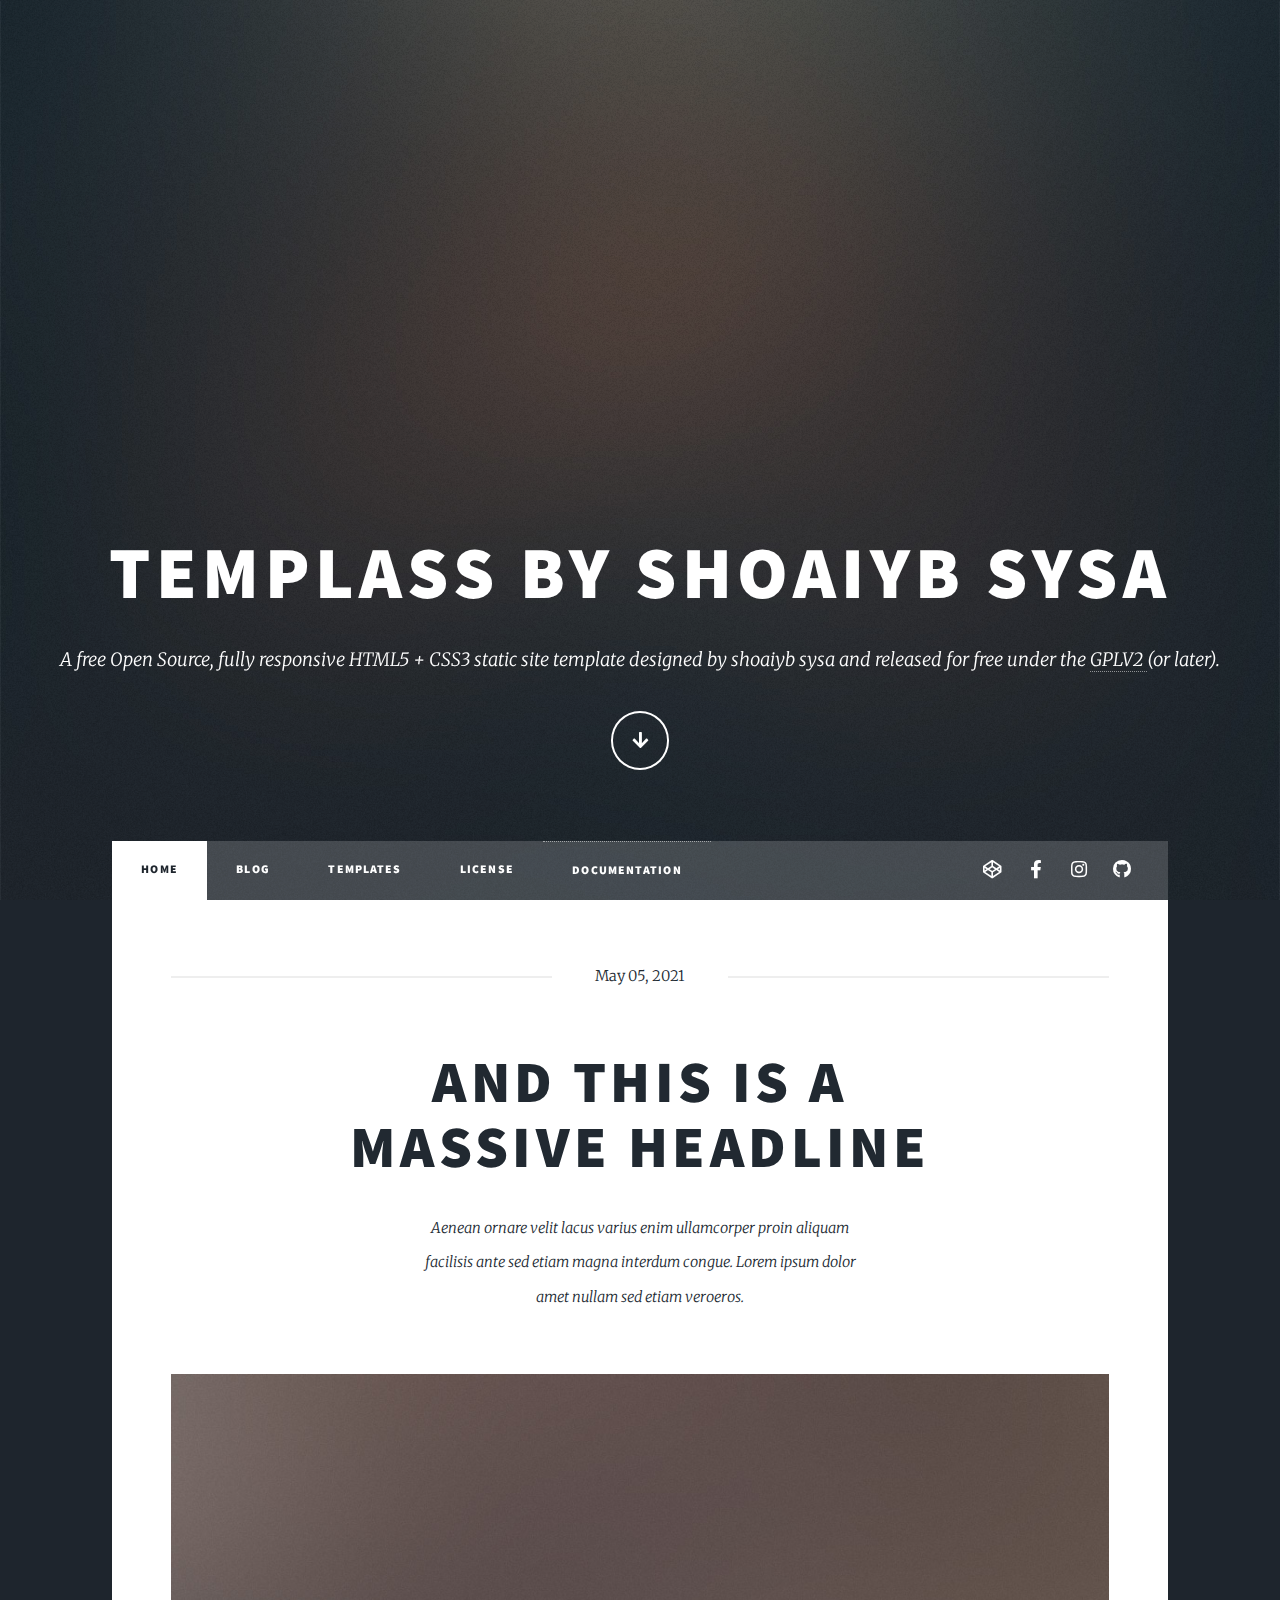
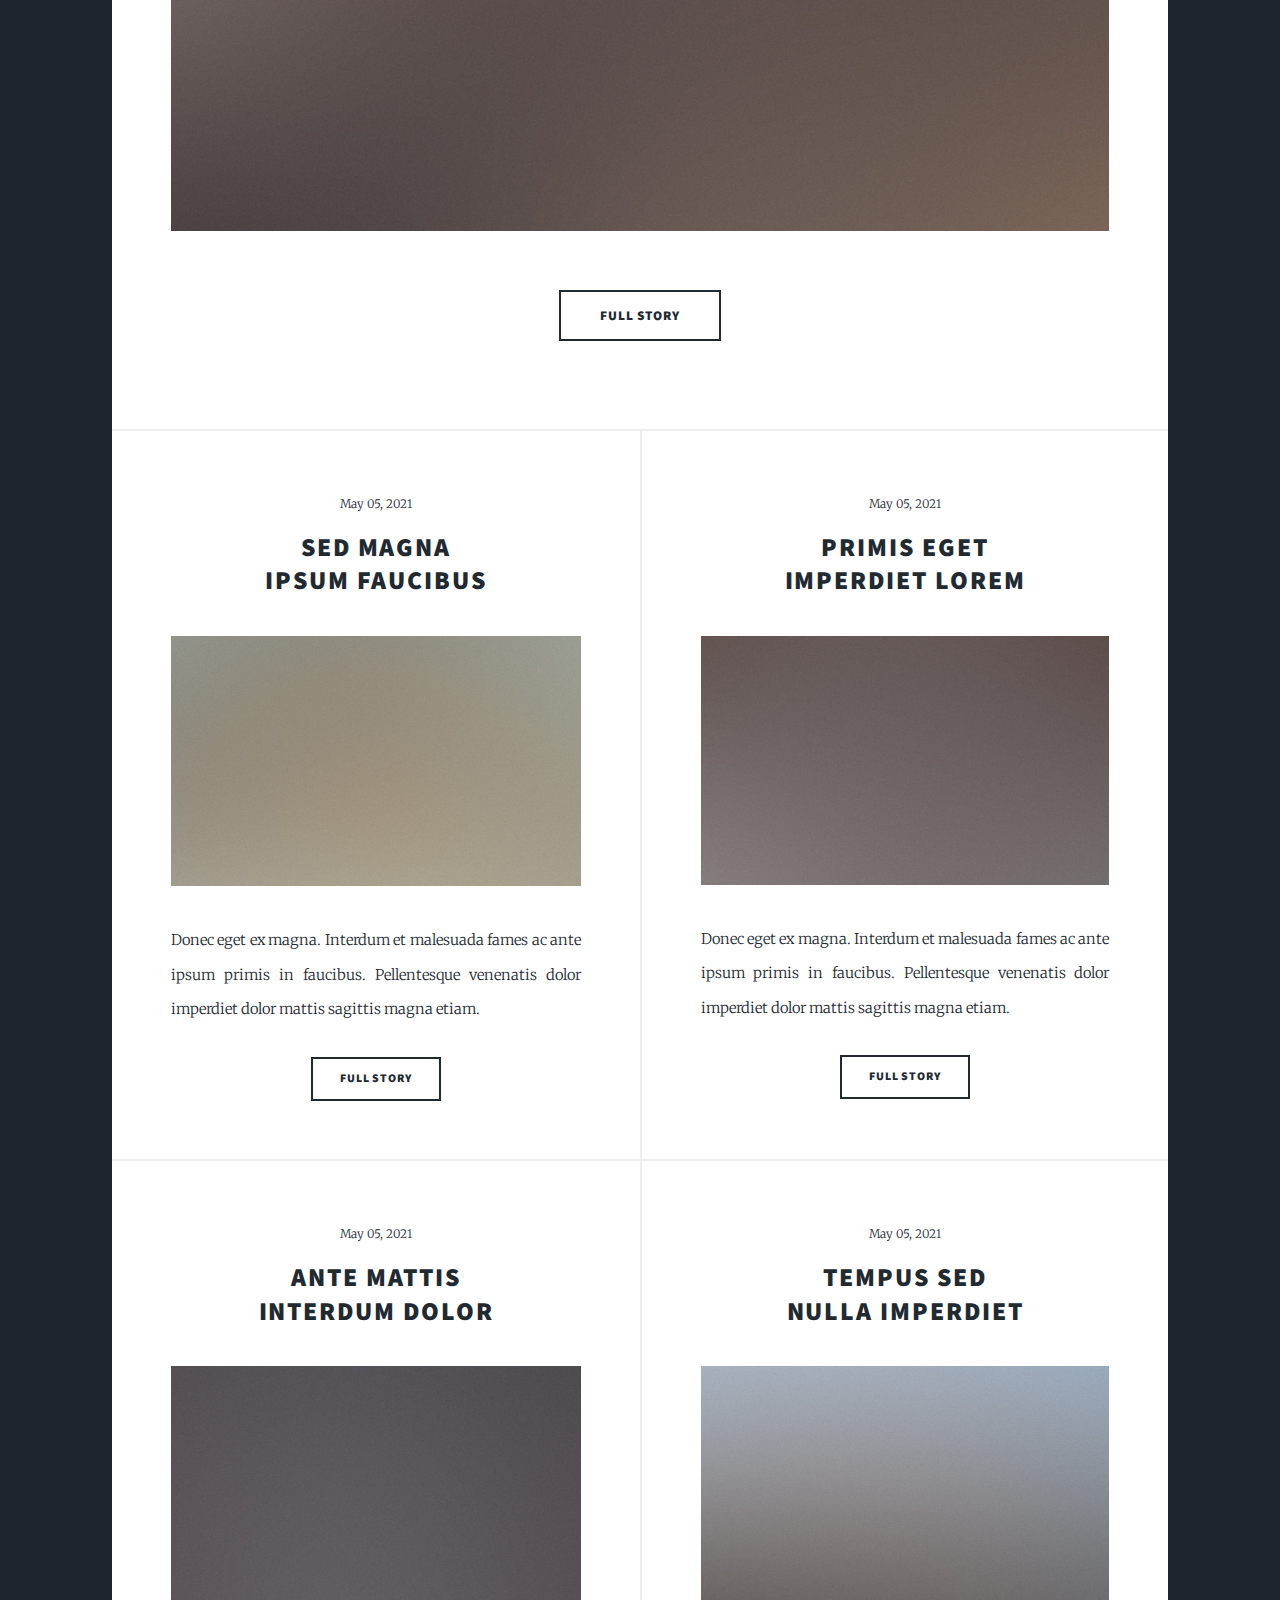
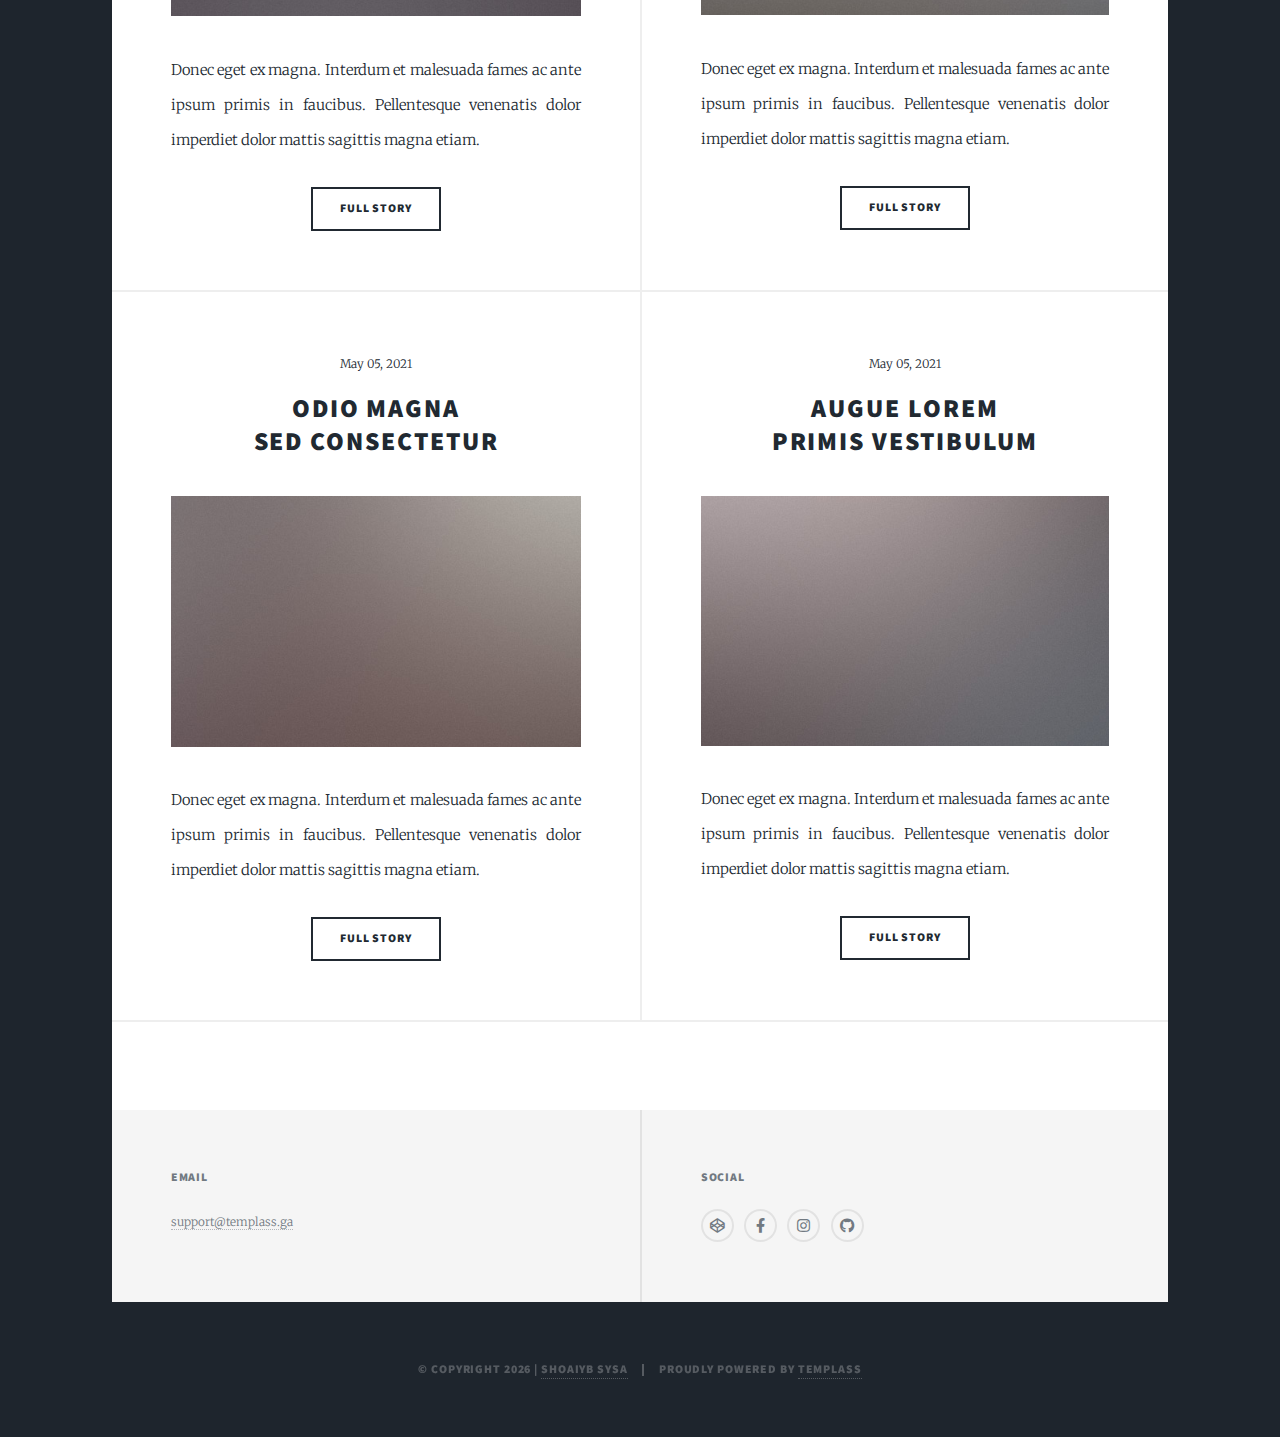
<file: index.html>
<!DOCTYPE HTML>
<html lang="en">
	<head>
		<title>Templass | shoaiyb sysa</title>
		<meta charset="utf-8" />
		<meta name="viewport" content="width=device-width, initial-scale=1.0" />
		<meta name="title" content="Templass | shoaiyb sysa">
		<meta name="description" content="A free Open Source, fully responsive HTML5 + CSS3 static site template designed by shoaiyb sysa and released for free under the GPLV2 (or later).">
                <meta name="author" content="shoaiyb sysa">
		<meta property="og:type" content="website">
                <meta property="og:url" content="https://templass.ga/">
                <meta property="og:title" content="Templass | shoaiyb sysa">
                <meta property="og:description" content="A free Open Source, fully responsive HTML5 + CSS3 static site template designed by shoaiyb sysa and released for free under the GPLV2 (or later).">
                <meta property="og:image" content="https://templass.ga/images/meta.jpg">
		<meta property="twitter:card" content="summary_large_image">
                <meta property="twitter:url" content="https://templass.ga/">
                <meta property="twitter:title" content="Templass | shoaiyb sysa">
                <meta property="twitter:description" content="A free Open Source, fully responsive HTML5 + CSS3 static site template designed by shoaiyb sysa and released for free under the GPLV2 (or later).">
                <meta property="twitter:image" content="https://templass.ga/images/meta.jpg">
                <link rel="shortcut icon" href="favicon.ico">
		<link rel="apple-touch-icon" sizes="180x180" href="/apple-touch-icon.png">
                <link rel="icon" type="image/png" sizes="32x32" href="/favicon-32x32.png">
                <link rel="icon" type="image/png" sizes="16x16" href="/favicon-16x16.png">
                <link rel="manifest" href="/site.webmanifest">
		<include expiration='7d' path='*.css'/> 
                <include expiration='7d' path='*.js'/> 
                <include expiration='7d' path='*.gif'/>
                <include expiration='7d' path='*.jpeg'/>
                <include expiration='7d' path='*.jpg'/>
                <include expiration='7d' path='*.png'/>
		<link rel="stylesheet" href="assets/css/main.css" />
		<noscript><link rel="stylesheet" href="assets/css/noscript.css" /></noscript>
		<script type="application/ld+json">
    {
      "@context": "https://schema.org",
      "@type": "WebSite",
      "url": "https://templass.ga/",
      "potentialAction": {
        "@type": "SearchAction",
        "target": "https://templass.ga/search?q={search_term_string}",
        "query-input": "required name=search_term_string"
      }
    }
    </script>
		
	</head>
	<body class="is-preload">

		<!-- Wrapper -->
			<div id="wrapper" class="fade-in">

				<!-- Intro -->
					<div id="intro">
						<h1>Templass by shoaiyb sysa
						</h1>
						<p>A free Open Source, fully responsive HTML5 + CSS3 static site template designed by shoaiyb sysa and released for free under the <a href="https://templass.ga/license">GPLV2 </a>(or later).</p>
						<ul class="actions">
							<li><a href="#header" class="button icon solid solo fa-arrow-down scrolly">Continue</a></li>
						</ul>
					</div>

				<!-- Header -->
					<header id="header">
						<a href="/" class="logo">Templass</a>
					</header>

				<!-- Nav -->
					<nav id="nav">
						<ul class="links">
							<li class="active"><a href="/">Home</a></li>
							<li><a href="blog">Blog</a></li>
							<li><a href="#header">Templates</a></li>
							<li><a href="license">License</li>
							<li><a href="docs">Documentation</a></li>
						</ul>
						<ul class="icons">
							<li><a href="https://codepen.io/shoaiyb" class="icon brands fa-codepen"><span class="label">Codepen</span></a></li>
							<li><a href="https://www.facebook.com/realshoaiyb" class="icon brands fa-facebook-f"><span class="label">Facebook</span></a></li>
							<li><a href="https://instagram.com/sysa_shoaiyb" class="icon brands fa-instagram"><span class="label">Instagram</span></a></li>
							<li><a href="https://github.com/shoaiyb" class="icon brands fa-github"><span class="label">GitHub</span></a></li>
						</ul>
					</nav>

				<!-- Main -->
					<div id="main">

						<!-- Featured Post -->
							<article class="post featured">
								<header class="major">
									<span class="date">May 05, 2021</span>
									<h2><a href="#">And this is a<br />
									massive headline</a></h2>
									<p>Aenean ornare velit lacus varius enim ullamcorper proin aliquam<br />
									facilisis ante sed etiam magna interdum congue. Lorem ipsum dolor<br />
									amet nullam sed etiam veroeros.</p>
								</header>
								<a href="#" class="image main"><img src="images/pic01.jpg" alt="post1" /></a>
								<ul class="actions special">
									<li><a href="#" class="button large">Full Story</a></li>
								</ul>
							</article>

						<!-- Posts -->
							<section class="posts">
								<article>
									<header>
										<span class="date">May 05, 2021</span>
										<h2><a href="#">Sed magna<br />
										ipsum faucibus</a></h2>
									</header>
									<a href="#" class="image fit"><img src="images/pic02.jpg" alt="post2" /></a>
									<p>Donec eget ex magna. Interdum et malesuada fames ac ante ipsum primis in faucibus. Pellentesque venenatis dolor imperdiet dolor mattis sagittis magna etiam.</p>
									<ul class="actions special">
										<li><a href="#" class="button">Full Story</a></li>
									</ul>
								</article>
								<article>
									<header>
										<span class="date">May 05, 2021</span>
										<h2><a href="#">Primis eget<br />
										imperdiet lorem</a></h2>
									</header>
									<a href="#" class="image fit"><img src="images/pic03.jpg" alt="post3" /></a>
									<p>Donec eget ex magna. Interdum et malesuada fames ac ante ipsum primis in faucibus. Pellentesque venenatis dolor imperdiet dolor mattis sagittis magna etiam.</p>
									<ul class="actions special">
										<li><a href="#" class="button">Full Story</a></li>
									</ul>
								</article>
								<article>
									<header>
										<span class="date">May 05, 2021</span>
										<h2><a href="#">Ante mattis<br />
										interdum dolor</a></h2>
									</header>
									<a href="#" class="image fit"><img src="images/pic04.jpg" alt="post4" /></a>
									<p>Donec eget ex magna. Interdum et malesuada fames ac ante ipsum primis in faucibus. Pellentesque venenatis dolor imperdiet dolor mattis sagittis magna etiam.</p>
									<ul class="actions special">
										<li><a href="#" class="button">Full Story</a></li>
									</ul>
								</article>
								<article>
									<header>
										<span class="date">May 05, 2021</span>
										<h2><a href="#">Tempus sed<br />
										nulla imperdiet</a></h2>
									</header>
									<a href="#" class="image fit"><img src="images/pic05.jpg" alt="post5" /></a>
									<p>Donec eget ex magna. Interdum et malesuada fames ac ante ipsum primis in faucibus. Pellentesque venenatis dolor imperdiet dolor mattis sagittis magna etiam.</p>
									<ul class="actions special">
										<li><a href="#" class="button">Full Story</a></li>
									</ul>
								</article>
								<article>
									<header>
										<span class="date">May 05, 2021</span>
										<h2><a href="#">Odio magna<br />
										sed consectetur</a></h2>
									</header>
									<a href="#" class="image fit"><img src="images/pic06.jpg" alt="post6" /></a>
									<p>Donec eget ex magna. Interdum et malesuada fames ac ante ipsum primis in faucibus. Pellentesque venenatis dolor imperdiet dolor mattis sagittis magna etiam.</p>
									<ul class="actions special">
										<li><a href="#" class="button">Full Story</a></li>
									</ul>
								</article>
								<article>
									<header>
										<span class="date">May 05, 2021</span>
										<h2><a href="#">Augue lorem<br />
										primis vestibulum</a></h2>
									</header>
									<a href="#" class="image fit"><img src="images/pic07.jpg" alt="post7" /></a>
									<p>Donec eget ex magna. Interdum et malesuada fames ac ante ipsum primis in faucibus. Pellentesque venenatis dolor imperdiet dolor mattis sagittis magna etiam.</p>
									<ul class="actions special">
										<li><a href="#" class="button">Full Story</a></li>
									</ul>
								</article>
							</section>

						<!-- Footer -->
							<footer>
								<!-- div class="pagination">
									<a href="#" class="previous">Prev</a>
									<a href="#" class="page active">1</a>
									<a href="#" class="page">2</a>
									<a href="#" class="page">3</a>
									<span class="extra">&hellip;</span>
									<a href="#" class="page">8</a>
									<a href="#" class="page">9</a>
									<a href="#" class="page">10</a>
									<a href="#" class="next">Next</a>
								</div -->
							</footer>

					</div>

				<!-- Footer -->
					<footer id="footer">
						<!-- <section>
							<form method="post" action="#">
								<div class="fields">
									<div class="field">
										<label for="name">Name</label>
										<input type="text" name="name" id="name" />
									</div>
									<div class="field">
										<label for="email">Email</label>
										<input type="text" name="email" id="email" />
									</div>
									<div class="field">
										<label for="message">Message</label>
										<textarea name="message" id="message" rows="3"></textarea>
									</div>
								</div>
								<ul class="actions">
									<li><input type="submit" value="Send Message" /></li>
								</ul>
							</form>
						</section> -->
						<!-- <section class="split contact">
							<section class="alt">
								<h3>Address</h3>
								<p>1234 Somewhere Road #87257<br />
								Nashville, TN 00000-0000</p>
							</section>
							<section>
								<h3>Phone</h3>
								<p><a href="#">(000) 000-0000</a></p>
							</section -->
							<section>
								<h3>Email</h3>
								<p><a href="mailto:support@templass.ga">support@templass.ga</a></p>
							</section>
							<section>
								<h3>Social</h3>
								<ul class="icons alt">
									<li><a href="https://codepen.io/shoaiyb" class="icon brands alt fa-codepen"><span class="label">Codepen</span></a></li>
									<li><a href="https://www.facebook.com/realshoaiyb" class="icon brands alt fa-facebook-f"><span class="label">Facebook</span></a></li>
									<li><a href="https://instagram.com/sysa_shoaiyb" class="icon brands alt fa-instagram"><span class="label">Instagram</span></a></li>
									<li><a href="https://github.com/shoaiyb" class="icon brands alt fa-github"><span class="label">GitHub</span></a></li>
								</ul>
							</section>
						<!-- /section> -->
					</footer>

				<!-- Copyright -->
					<div id="copyright">
						<ul><li>&copy; copyright <script>document.write(new Date().getFullYear())</script> | <a href="/">shoaiyb sysa</a></li><li>Proudly Powered by <a href="https://templass.ga/">Templass</a></li></ul>
					</div>

			</div>
		<!-- Back to Top and Overlay -->
		

		<!-- Scripts -->
			<script src="assets/js/jquery.min.js"></script>
			<script src="assets/js/jquery.scrollex.min.js"></script>
			<script src="assets/js/jquery.scrolly.min.js"></script>
			<script src="assets/js/browser.min.js"></script>
			<script src="assets/js/breakpoints.min.js"></script>
			<script src="assets/js/util.js"></script>
			<script src="assets/js/main.js"></script>
		<script src="assets/js/rssredirect.js"></script>	
	</body>
</html>
</file>
<file: assets/css/main.css>
@import url(fontawesome-all.min.css);
@import url("https://fonts.googleapis.com/css?family=Merriweather:300,700,300italic,700italic|Source+Sans+Pro:900");

/*
	Massively by HTML5 UP
	html5up.net | @ajlkn
	Free for personal and commercial use under the CCA 3.0 license (html5up.net/license)
*/

html, body, div, span, applet, object,
iframe, h1, h2, h3, h4, h5, h6, p, blockquote,
pre, a, abbr, acronym, address, big, cite,
code, del, dfn, em, img, ins, kbd, q, s, samp,
small, strike, strong, sub, sup, tt, var, b,
u, i, center, dl, dt, dd, ol, ul, li, fieldset,
form, label, legend, table, caption, tbody,
tfoot, thead, tr, th, td, article, aside,
canvas, details, embed, figure, figcaption,
footer, header, hgroup, menu, nav, output, ruby,
section, summary, time, mark, audio, video {
	margin: 0;
	padding: 0;
	border: 0;
	font-size: 100%;
	font: inherit;
	vertical-align: baseline;}

article, aside, details, figcaption, figure,
footer, header, hgroup, menu, nav, section {
	display: block;}

body {
	line-height: 1;
}

ol, ul {
	list-style: none;
}

blockquote, q {
	quotes: none;
}

	blockquote:before, blockquote:after, q:before, q:after {
		content: '';
		content: none;
	}

table {
	border-collapse: collapse;
	border-spacing: 0;
}

body {
	-webkit-text-size-adjust: none;
}

mark {
	background-color: transparent;
	color: inherit;
}

input::-moz-focus-inner {
	border: 0;
	padding: 0;
}

input, select, textarea {
	-moz-appearance: none;
	-webkit-appearance: none;
	-ms-appearance: none;
	appearance: none;
}

/* Basic */

	@-ms-viewport {
		width: device-width;
	}

	body {
		-ms-overflow-style: scrollbar;
	}

	@media screen and (max-width: 480px) {

		html, body {
			min-width: 320px;
		}

	}

	html {
		box-sizing: border-box;
	}

	*, *:before, *:after {
		box-sizing: inherit;
	}

	body {
		background-color: #1e252d;
	}

		body.is-preload *, body.is-preload *:before, body.is-preload *:after {
			-moz-animation: none !important;
			-webkit-animation: none !important;
			-ms-animation: none !important;
			animation: none !important;
			-moz-transition: none !important;
			-webkit-transition: none !important;
			-ms-transition: none !important;
			transition: none !important;
		}

/* Type */

	html {
		font-size: 16pt;
	}

		@media screen and (max-width: 1680px) {

			html {
				font-size: 12pt;
			}

		}

		@media screen and (max-width: 1280px) {

			html {
				font-size: 11pt;
			}

		}

		@media screen and (max-width: 360px) {

			html {
				font-size: 10pt;
			}

		}

	body {
		color: #212931;
	}

	body, input, select, textarea {
		font-family: "Merriweather", Georgia, serif;
		font-weight: 300;
		font-size: 1rem;
		line-height: 2.375;
	}

	a {
		-moz-transition: color 0.2s ease-in-out, background-color 0.2s ease-in-out, border-color 0.2s ease-in-out, box-shadow 0.2s ease-in-out;
		-webkit-transition: color 0.2s ease-in-out, background-color 0.2s ease-in-out, border-color 0.2s ease-in-out, box-shadow 0.2s ease-in-out;
		-ms-transition: color 0.2s ease-in-out, background-color 0.2s ease-in-out, border-color 0.2s ease-in-out, box-shadow 0.2s ease-in-out;
		transition: color 0.2s ease-in-out, background-color 0.2s ease-in-out, border-color 0.2s ease-in-out, box-shadow 0.2s ease-in-out;
		border-bottom: dotted 1px;
		text-decoration: none;
	}

		a:hover {
			border-bottom-color: transparent;
		}

	strong, b {
		font-weight: 600;
	}

	em, i {
		font-style: italic;
	}

	p {
		text-align: justify;
		margin: 0 0 2rem 0;
	}

	h1, h2, h3, h4, h5, h6 {
		font-family: "Source Sans Pro", Helvetica, sans-serif;
		font-weight: 900;
		line-height: 1.5;
		letter-spacing: 0.075em;
		text-transform: uppercase;
		margin: 0 0 1rem 0;
	}

		h1 a, h2 a, h3 a, h4 a, h5 a, h6 a {
			border-bottom: 0;
			color: inherit;
			text-decoration: none;
		}

	h1 {
		font-size: 4rem;
		line-height: 1.1;
		margin: 0 0 2rem 0;
	}

	h2 {
		font-size: 1.75rem;
		line-height: 1.3;
		margin: 0 0 1.5rem 0;
	}

	h3 {
		font-size: 1.25rem;
		margin: 0 0 1.5rem 0;
	}

	h4 {
		font-size: 1rem;
	}

	h5 {
		font-size: 0.9rem;
	}

	h6 {
		font-size: 0.8rem;
	}

	sub {
		font-size: 0.8rem;
		position: relative;
		top: 0.5rem;
	}

	sup {
		font-size: 0.8rem;
		position: relative;
		top: -0.5rem;
	}

	blockquote {
		border-left: solid 4px;
		font-style: italic;
		margin: 0 0 2rem 0;
		padding: 0.5rem 0 0.5rem 2rem;
	}

	code {
		border: solid 2px;
		font-family: "Courier New", monospace;
		font-size: 0.9rem;
		margin: 0 0.25rem;
		padding: 0.25rem 0.65rem;
	}

	pre {
		-webkit-overflow-scrolling: touch;
		font-family: "Courier New", monospace;
		font-size: 0.9rem;
		margin: 0 0 2rem 0;
	}

		pre code {
			display: block;
			line-height: 1.75;
			padding: 1rem 1.5rem;
			overflow-x: auto;
		}

	hr {
		border: 0;
		border-bottom: solid 2px;
		margin: 3rem 0;
	}

		hr.major {
			margin: 5rem 0;
		}

	.align-left {
		text-align: left;
	}

	.align-center {
		text-align: center;
	}

	.align-right {
		text-align: right;
	}

	input, select, textarea {
		color: #212931;
	}

	a {
		color: #212931;
		border-bottom-color: rgba(33, 41, 49, 0.5);
	}

		a:hover {
			border-bottom-color: transparent;
			color: #18bfef !important;
		}

	strong, b {
		color: #212931;
	}

	h1, h2, h3, h4, h5, h6 {
		color: #212931;
	}

	blockquote {
		border-left-color: #eeeeee;
	}

	code {
		background: rgba(220, 220, 220, 0.25);
		border-color: #eeeeee;
	}

	hr {
		border-bottom-color: #eeeeee;
	}

/* Row */

	.row {
		display: flex;
		flex-wrap: wrap;
		box-sizing: border-box;
		align-items: stretch;
	}

		.row > * {
			box-sizing: border-box;
		}

		.row.gtr-uniform > * > :last-child {
			margin-bottom: 0;
		}

		.row.aln-left {
			justify-content: flex-start;
		}

		.row.aln-center {
			justify-content: center;
		}

		.row.aln-right {
			justify-content: flex-end;
		}

		.row.aln-top {
			align-items: flex-start;
		}

		.row.aln-middle {
			align-items: center;
		}

		.row.aln-bottom {
			align-items: flex-end;
		}

		.row > .imp {
			order: -1;
		}

		.row > .col-1 {
			width: 8.33333%;
		}

		.row > .off-1 {
			margin-left: 8.33333%;
		}

		.row > .col-2 {
			width: 16.66667%;
		}

		.row > .off-2 {
			margin-left: 16.66667%;
		}

		.row > .col-3 {
			width: 25%;
		}

		.row > .off-3 {
			margin-left: 25%;
		}

		.row > .col-4 {
			width: 33.33333%;
		}

		.row > .off-4 {
			margin-left: 33.33333%;
		}

		.row > .col-5 {
			width: 41.66667%;
		}

		.row > .off-5 {
			margin-left: 41.66667%;
		}

		.row > .col-6 {
			width: 50%;
		}

		.row > .off-6 {
			margin-left: 50%;
		}

		.row > .col-7 {
			width: 58.33333%;
		}

		.row > .off-7 {
			margin-left: 58.33333%;
		}

		.row > .col-8 {
			width: 66.66667%;
		}

		.row > .off-8 {
			margin-left: 66.66667%;
		}

		.row > .col-9 {
			width: 75%;
		}

		.row > .off-9 {
			margin-left: 75%;
		}

		.row > .col-10 {
			width: 83.33333%;
		}

		.row > .off-10 {
			margin-left: 83.33333%;
		}

		.row > .col-11 {
			width: 91.66667%;
		}

		.row > .off-11 {
			margin-left: 91.66667%;
		}

		.row > .col-12 {
			width: 100%;
		}

		.row > .off-12 {
			margin-left: 100%;
		}

		.row.gtr-0 {
			margin-top: 0;
			margin-left: 0rem;
		}

			.row.gtr-0 > * {
				padding: 0 0 0 0rem;
			}

			.row.gtr-0.gtr-uniform {
				margin-top: 0rem;
			}

				.row.gtr-0.gtr-uniform > * {
					padding-top: 0rem;
				}

		.row.gtr-25 {
			margin-top: 0;
			margin-left: -0.375rem;
		}

			.row.gtr-25 > * {
				padding: 0 0 0 0.375rem;
			}

			.row.gtr-25.gtr-uniform {
				margin-top: -0.375rem;
			}

				.row.gtr-25.gtr-uniform > * {
					padding-top: 0.375rem;
				}

		.row.gtr-50 {
			margin-top: 0;
			margin-left: -0.75rem;
		}

			.row.gtr-50 > * {
				padding: 0 0 0 0.75rem;
			}

			.row.gtr-50.gtr-uniform {
				margin-top: -0.75rem;
			}

				.row.gtr-50.gtr-uniform > * {
					padding-top: 0.75rem;
				}

		.row {
			margin-top: 0;
			margin-left: -1.5rem;
		}

			.row > * {
				padding: 0 0 0 1.5rem;
			}

			.row.gtr-uniform {
				margin-top: -1.5rem;
			}

				.row.gtr-uniform > * {
					padding-top: 1.5rem;
				}

		.row.gtr-150 {
			margin-top: 0;
			margin-left: -2.25rem;
		}

			.row.gtr-150 > * {
				padding: 0 0 0 2.25rem;
			}

			.row.gtr-150.gtr-uniform {
				margin-top: -2.25rem;
			}

				.row.gtr-150.gtr-uniform > * {
					padding-top: 2.25rem;
				}

		.row.gtr-200 {
			margin-top: 0;
			margin-left: -3rem;
		}

			.row.gtr-200 > * {
				padding: 0 0 0 3rem;
			}

			.row.gtr-200.gtr-uniform {
				margin-top: -3rem;
			}

				.row.gtr-200.gtr-uniform > * {
					padding-top: 3rem;
				}

		@media screen and (max-width: 1680px) {

			.row {
				display: flex;
				flex-wrap: wrap;
				box-sizing: border-box;
				align-items: stretch;
			}

				.row > * {
					box-sizing: border-box;
				}

				.row.gtr-uniform > * > :last-child {
					margin-bottom: 0;
				}

				.row.aln-left {
					justify-content: flex-start;
				}

				.row.aln-center {
					justify-content: center;
				}

				.row.aln-right {
					justify-content: flex-end;
				}

				.row.aln-top {
					align-items: flex-start;
				}

				.row.aln-middle {
					align-items: center;
				}

				.row.aln-bottom {
					align-items: flex-end;
				}

				.row > .imp-xlarge {
					order: -1;
				}

				.row > .col-1-xlarge {
					width: 8.33333%;
				}

				.row > .off-1-xlarge {
					margin-left: 8.33333%;
				}

				.row > .col-2-xlarge {
					width: 16.66667%;
				}

				.row > .off-2-xlarge {
					margin-left: 16.66667%;
				}

				.row > .col-3-xlarge {
					width: 25%;
				}

				.row > .off-3-xlarge {
					margin-left: 25%;
				}

				.row > .col-4-xlarge {
					width: 33.33333%;
				}

				.row > .off-4-xlarge {
					margin-left: 33.33333%;
				}

				.row > .col-5-xlarge {
					width: 41.66667%;
				}

				.row > .off-5-xlarge {
					margin-left: 41.66667%;
				}

				.row > .col-6-xlarge {
					width: 50%;
				}

				.row > .off-6-xlarge {
					margin-left: 50%;
				}

				.row > .col-7-xlarge {
					width: 58.33333%;
				}

				.row > .off-7-xlarge {
					margin-left: 58.33333%;
				}

				.row > .col-8-xlarge {
					width: 66.66667%;
				}

				.row > .off-8-xlarge {
					margin-left: 66.66667%;
				}

				.row > .col-9-xlarge {
					width: 75%;
				}

				.row > .off-9-xlarge {
					margin-left: 75%;
				}

				.row > .col-10-xlarge {
					width: 83.33333%;
				}

				.row > .off-10-xlarge {
					margin-left: 83.33333%;
				}

				.row > .col-11-xlarge {
					width: 91.66667%;
				}

				.row > .off-11-xlarge {
					margin-left: 91.66667%;
				}

				.row > .col-12-xlarge {
					width: 100%;
				}

				.row > .off-12-xlarge {
					margin-left: 100%;
				}

				.row.gtr-0 {
					margin-top: 0;
					margin-left: 0rem;
				}

					.row.gtr-0 > * {
						padding: 0 0 0 0rem;
					}

					.row.gtr-0.gtr-uniform {
						margin-top: 0rem;
					}

						.row.gtr-0.gtr-uniform > * {
							padding-top: 0rem;
						}

				.row.gtr-25 {
					margin-top: 0;
					margin-left: -0.375rem;
				}

					.row.gtr-25 > * {
						padding: 0 0 0 0.375rem;
					}

					.row.gtr-25.gtr-uniform {
						margin-top: -0.375rem;
					}

						.row.gtr-25.gtr-uniform > * {
							padding-top: 0.375rem;
						}

				.row.gtr-50 {
					margin-top: 0;
					margin-left: -0.75rem;
				}

					.row.gtr-50 > * {
						padding: 0 0 0 0.75rem;
					}

					.row.gtr-50.gtr-uniform {
						margin-top: -0.75rem;
					}

						.row.gtr-50.gtr-uniform > * {
							padding-top: 0.75rem;
						}

				.row {
					margin-top: 0;
					margin-left: -1.5rem;
				}

					.row > * {
						padding: 0 0 0 1.5rem;
					}

					.row.gtr-uniform {
						margin-top: -1.5rem;
					}

						.row.gtr-uniform > * {
							padding-top: 1.5rem;
						}

				.row.gtr-150 {
					margin-top: 0;
					margin-left: -2.25rem;
				}

					.row.gtr-150 > * {
						padding: 0 0 0 2.25rem;
					}

					.row.gtr-150.gtr-uniform {
						margin-top: -2.25rem;
					}

						.row.gtr-150.gtr-uniform > * {
							padding-top: 2.25rem;
						}

				.row.gtr-200 {
					margin-top: 0;
					margin-left: -3rem;
				}

					.row.gtr-200 > * {
						padding: 0 0 0 3rem;
					}

					.row.gtr-200.gtr-uniform {
						margin-top: -3rem;
					}

						.row.gtr-200.gtr-uniform > * {
							padding-top: 3rem;
						}

		}

		@media screen and (max-width: 1280px) {

			.row {
				display: flex;
				flex-wrap: wrap;
				box-sizing: border-box;
				align-items: stretch;
			}

				.row > * {
					box-sizing: border-box;
				}

				.row.gtr-uniform > * > :last-child {
					margin-bottom: 0;
				}

				.row.aln-left {
					justify-content: flex-start;
				}

				.row.aln-center {
					justify-content: center;
				}

				.row.aln-right {
					justify-content: flex-end;
				}

				.row.aln-top {
					align-items: flex-start;
				}

				.row.aln-middle {
					align-items: center;
				}

				.row.aln-bottom {
					align-items: flex-end;
				}

				.row > .imp-large {
					order: -1;
				}

				.row > .col-1-large {
					width: 8.33333%;
				}

				.row > .off-1-large {
					margin-left: 8.33333%;
				}

				.row > .col-2-large {
					width: 16.66667%;
				}

				.row > .off-2-large {
					margin-left: 16.66667%;
				}

				.row > .col-3-large {
					width: 25%;
				}

				.row > .off-3-large {
					margin-left: 25%;
				}

				.row > .col-4-large {
					width: 33.33333%;
				}

				.row > .off-4-large {
					margin-left: 33.33333%;
				}

				.row > .col-5-large {
					width: 41.66667%;
				}

				.row > .off-5-large {
					margin-left: 41.66667%;
				}

				.row > .col-6-large {
					width: 50%;
				}

				.row > .off-6-large {
					margin-left: 50%;
				}

				.row > .col-7-large {
					width: 58.33333%;
				}

				.row > .off-7-large {
					margin-left: 58.33333%;
				}

				.row > .col-8-large {
					width: 66.66667%;
				}

				.row > .off-8-large {
					margin-left: 66.66667%;
				}

				.row > .col-9-large {
					width: 75%;
				}

				.row > .off-9-large {
					margin-left: 75%;
				}

				.row > .col-10-large {
					width: 83.33333%;
				}

				.row > .off-10-large {
					margin-left: 83.33333%;
				}

				.row > .col-11-large {
					width: 91.66667%;
				}

				.row > .off-11-large {
					margin-left: 91.66667%;
				}

				.row > .col-12-large {
					width: 100%;
				}

				.row > .off-12-large {
					margin-left: 100%;
				}

				.row.gtr-0 {
					margin-top: 0;
					margin-left: 0rem;
				}

					.row.gtr-0 > * {
						padding: 0 0 0 0rem;
					}

					.row.gtr-0.gtr-uniform {
						margin-top: 0rem;
					}

						.row.gtr-0.gtr-uniform > * {
							padding-top: 0rem;
						}

				.row.gtr-25 {
					margin-top: 0;
					margin-left: -0.375rem;
				}

					.row.gtr-25 > * {
						padding: 0 0 0 0.375rem;
					}

					.row.gtr-25.gtr-uniform {
						margin-top: -0.375rem;
					}

						.row.gtr-25.gtr-uniform > * {
							padding-top: 0.375rem;
						}

				.row.gtr-50 {
					margin-top: 0;
					margin-left: -0.75rem;
				}

					.row.gtr-50 > * {
						padding: 0 0 0 0.75rem;
					}

					.row.gtr-50.gtr-uniform {
						margin-top: -0.75rem;
					}

						.row.gtr-50.gtr-uniform > * {
							padding-top: 0.75rem;
						}

				.row {
					margin-top: 0;
					margin-left: -1.5rem;
				}

					.row > * {
						padding: 0 0 0 1.5rem;
					}

					.row.gtr-uniform {
						margin-top: -1.5rem;
					}

						.row.gtr-uniform > * {
							padding-top: 1.5rem;
						}

				.row.gtr-150 {
					margin-top: 0;
					margin-left: -2.25rem;
				}

					.row.gtr-150 > * {
						padding: 0 0 0 2.25rem;
					}

					.row.gtr-150.gtr-uniform {
						margin-top: -2.25rem;
					}

						.row.gtr-150.gtr-uniform > * {
							padding-top: 2.25rem;
						}

				.row.gtr-200 {
					margin-top: 0;
					margin-left: -3rem;
				}

					.row.gtr-200 > * {
						padding: 0 0 0 3rem;
					}

					.row.gtr-200.gtr-uniform {
						margin-top: -3rem;
					}

						.row.gtr-200.gtr-uniform > * {
							padding-top: 3rem;
						}

		}

		@media screen and (max-width: 980px) {

			.row {
				display: flex;
				flex-wrap: wrap;
				box-sizing: border-box;
				align-items: stretch;
			}

				.row > * {
					box-sizing: border-box;
				}

				.row.gtr-uniform > * > :last-child {
					margin-bottom: 0;
				}

				.row.aln-left {
					justify-content: flex-start;
				}

				.row.aln-center {
					justify-content: center;
				}

				.row.aln-right {
					justify-content: flex-end;
				}

				.row.aln-top {
					align-items: flex-start;
				}

				.row.aln-middle {
					align-items: center;
				}

				.row.aln-bottom {
					align-items: flex-end;
				}

				.row > .imp-medium {
					order: -1;
				}

				.row > .col-1-medium {
					width: 8.33333%;
				}

				.row > .off-1-medium {
					margin-left: 8.33333%;
				}

				.row > .col-2-medium {
					width: 16.66667%;
				}

				.row > .off-2-medium {
					margin-left: 16.66667%;
				}

				.row > .col-3-medium {
					width: 25%;
				}

				.row > .off-3-medium {
					margin-left: 25%;
				}

				.row > .col-4-medium {
					width: 33.33333%;
				}

				.row > .off-4-medium {
					margin-left: 33.33333%;
				}

				.row > .col-5-medium {
					width: 41.66667%;
				}

				.row > .off-5-medium {
					margin-left: 41.66667%;
				}

				.row > .col-6-medium {
					width: 50%;
				}

				.row > .off-6-medium {
					margin-left: 50%;
				}

				.row > .col-7-medium {
					width: 58.33333%;
				}

				.row > .off-7-medium {
					margin-left: 58.33333%;
				}

				.row > .col-8-medium {
					width: 66.66667%;
				}

				.row > .off-8-medium {
					margin-left: 66.66667%;
				}

				.row > .col-9-medium {
					width: 75%;
				}

				.row > .off-9-medium {
					margin-left: 75%;
				}

				.row > .col-10-medium {
					width: 83.33333%;
				}

				.row > .off-10-medium {
					margin-left: 83.33333%;
				}

				.row > .col-11-medium {
					width: 91.66667%;
				}

				.row > .off-11-medium {
					margin-left: 91.66667%;
				}

				.row > .col-12-medium {
					width: 100%;
				}

				.row > .off-12-medium {
					margin-left: 100%;
				}

				.row.gtr-0 {
					margin-top: 0;
					margin-left: 0rem;
				}

					.row.gtr-0 > * {
						padding: 0 0 0 0rem;
					}

					.row.gtr-0.gtr-uniform {
						margin-top: 0rem;
					}

						.row.gtr-0.gtr-uniform > * {
							padding-top: 0rem;
						}

				.row.gtr-25 {
					margin-top: 0;
					margin-left: -0.375rem;
				}

					.row.gtr-25 > * {
						padding: 0 0 0 0.375rem;
					}

					.row.gtr-25.gtr-uniform {
						margin-top: -0.375rem;
					}

						.row.gtr-25.gtr-uniform > * {
							padding-top: 0.375rem;
						}

				.row.gtr-50 {
					margin-top: 0;
					margin-left: -0.75rem;
				}

					.row.gtr-50 > * {
						padding: 0 0 0 0.75rem;
					}

					.row.gtr-50.gtr-uniform {
						margin-top: -0.75rem;
					}

						.row.gtr-50.gtr-uniform > * {
							padding-top: 0.75rem;
						}

				.row {
					margin-top: 0;
					margin-left: -1.5rem;
				}

					.row > * {
						padding: 0 0 0 1.5rem;
					}

					.row.gtr-uniform {
						margin-top: -1.5rem;
					}

						.row.gtr-uniform > * {
							padding-top: 1.5rem;
						}

				.row.gtr-150 {
					margin-top: 0;
					margin-left: -2.25rem;
				}

					.row.gtr-150 > * {
						padding: 0 0 0 2.25rem;
					}

					.row.gtr-150.gtr-uniform {
						margin-top: -2.25rem;
					}

						.row.gtr-150.gtr-uniform > * {
							padding-top: 2.25rem;
						}

				.row.gtr-200 {
					margin-top: 0;
					margin-left: -3rem;
				}

					.row.gtr-200 > * {
						padding: 0 0 0 3rem;
					}

					.row.gtr-200.gtr-uniform {
						margin-top: -3rem;
					}

						.row.gtr-200.gtr-uniform > * {
							padding-top: 3rem;
						}

		}

		@media screen and (max-width: 736px) {

			.row {
				display: flex;
				flex-wrap: wrap;
				box-sizing: border-box;
				align-items: stretch;
			}

				.row > * {
					box-sizing: border-box;
				}

				.row.gtr-uniform > * > :last-child {
					margin-bottom: 0;
				}

				.row.aln-left {
					justify-content: flex-start;
				}

				.row.aln-center {
					justify-content: center;
				}

				.row.aln-right {
					justify-content: flex-end;
				}

				.row.aln-top {
					align-items: flex-start;
				}

				.row.aln-middle {
					align-items: center;
				}

				.row.aln-bottom {
					align-items: flex-end;
				}

				.row > .imp-small {
					order: -1;
				}

				.row > .col-1-small {
					width: 8.33333%;
				}

				.row > .off-1-small {
					margin-left: 8.33333%;
				}

				.row > .col-2-small {
					width: 16.66667%;
				}

				.row > .off-2-small {
					margin-left: 16.66667%;
				}

				.row > .col-3-small {
					width: 25%;
				}

				.row > .off-3-small {
					margin-left: 25%;
				}

				.row > .col-4-small {
					width: 33.33333%;
				}

				.row > .off-4-small {
					margin-left: 33.33333%;
				}

				.row > .col-5-small {
					width: 41.66667%;
				}

				.row > .off-5-small {
					margin-left: 41.66667%;
				}

				.row > .col-6-small {
					width: 50%;
				}

				.row > .off-6-small {
					margin-left: 50%;
				}

				.row > .col-7-small {
					width: 58.33333%;
				}

				.row > .off-7-small {
					margin-left: 58.33333%;
				}

				.row > .col-8-small {
					width: 66.66667%;
				}

				.row > .off-8-small {
					margin-left: 66.66667%;
				}

				.row > .col-9-small {
					width: 75%;
				}

				.row > .off-9-small {
					margin-left: 75%;
				}

				.row > .col-10-small {
					width: 83.33333%;
				}

				.row > .off-10-small {
					margin-left: 83.33333%;
				}

				.row > .col-11-small {
					width: 91.66667%;
				}

				.row > .off-11-small {
					margin-left: 91.66667%;
				}

				.row > .col-12-small {
					width: 100%;
				}

				.row > .off-12-small {
					margin-left: 100%;
				}

				.row.gtr-0 {
					margin-top: 0;
					margin-left: 0rem;
				}

					.row.gtr-0 > * {
						padding: 0 0 0 0rem;
					}

					.row.gtr-0.gtr-uniform {
						margin-top: 0rem;
					}

						.row.gtr-0.gtr-uniform > * {
							padding-top: 0rem;
						}

				.row.gtr-25 {
					margin-top: 0;
					margin-left: -0.375rem;
				}

					.row.gtr-25 > * {
						padding: 0 0 0 0.375rem;
					}

					.row.gtr-25.gtr-uniform {
						margin-top: -0.375rem;
					}

						.row.gtr-25.gtr-uniform > * {
							padding-top: 0.375rem;
						}

				.row.gtr-50 {
					margin-top: 0;
					margin-left: -0.75rem;
				}

					.row.gtr-50 > * {
						padding: 0 0 0 0.75rem;
					}

					.row.gtr-50.gtr-uniform {
						margin-top: -0.75rem;
					}

						.row.gtr-50.gtr-uniform > * {
							padding-top: 0.75rem;
						}

				.row {
					margin-top: 0;
					margin-left: -1.5rem;
				}

					.row > * {
						padding: 0 0 0 1.5rem;
					}

					.row.gtr-uniform {
						margin-top: -1.5rem;
					}

						.row.gtr-uniform > * {
							padding-top: 1.5rem;
						}

				.row.gtr-150 {
					margin-top: 0;
					margin-left: -2.25rem;
				}

					.row.gtr-150 > * {
						padding: 0 0 0 2.25rem;
					}

					.row.gtr-150.gtr-uniform {
						margin-top: -2.25rem;
					}

						.row.gtr-150.gtr-uniform > * {
							padding-top: 2.25rem;
						}

				.row.gtr-200 {
					margin-top: 0;
					margin-left: -3rem;
				}

					.row.gtr-200 > * {
						padding: 0 0 0 3rem;
					}

					.row.gtr-200.gtr-uniform {
						margin-top: -3rem;
					}

						.row.gtr-200.gtr-uniform > * {
							padding-top: 3rem;
						}

		}

		@media screen and (max-width: 480px) {

			.row {
				display: flex;
				flex-wrap: wrap;
				box-sizing: border-box;
				align-items: stretch;
			}

				.row > * {
					box-sizing: border-box;
				}

				.row.gtr-uniform > * > :last-child {
					margin-bottom: 0;
				}

				.row.aln-left {
					justify-content: flex-start;
				}

				.row.aln-center {
					justify-content: center;
				}

				.row.aln-right {
					justify-content: flex-end;
				}

				.row.aln-top {
					align-items: flex-start;
				}

				.row.aln-middle {
					align-items: center;
				}

				.row.aln-bottom {
					align-items: flex-end;
				}

				.row > .imp-xsmall {
					order: -1;
				}

				.row > .col-1-xsmall {
					width: 8.33333%;
				}

				.row > .off-1-xsmall {
					margin-left: 8.33333%;
				}

				.row > .col-2-xsmall {
					width: 16.66667%;
				}

				.row > .off-2-xsmall {
					margin-left: 16.66667%;
				}

				.row > .col-3-xsmall {
					width: 25%;
				}

				.row > .off-3-xsmall {
					margin-left: 25%;
				}

				.row > .col-4-xsmall {
					width: 33.33333%;
				}

				.row > .off-4-xsmall {
					margin-left: 33.33333%;
				}

				.row > .col-5-xsmall {
					width: 41.66667%;
				}

				.row > .off-5-xsmall {
					margin-left: 41.66667%;
				}

				.row > .col-6-xsmall {
					width: 50%;
				}

				.row > .off-6-xsmall {
					margin-left: 50%;
				}

				.row > .col-7-xsmall {
					width: 58.33333%;
				}

				.row > .off-7-xsmall {
					margin-left: 58.33333%;
				}

				.row > .col-8-xsmall {
					width: 66.66667%;
				}

				.row > .off-8-xsmall {
					margin-left: 66.66667%;
				}

				.row > .col-9-xsmall {
					width: 75%;
				}

				.row > .off-9-xsmall {
					margin-left: 75%;
				}

				.row > .col-10-xsmall {
					width: 83.33333%;
				}

				.row > .off-10-xsmall {
					margin-left: 83.33333%;
				}

				.row > .col-11-xsmall {
					width: 91.66667%;
				}

				.row > .off-11-xsmall {
					margin-left: 91.66667%;
				}

				.row > .col-12-xsmall {
					width: 100%;
				}

				.row > .off-12-xsmall {
					margin-left: 100%;
				}

				.row.gtr-0 {
					margin-top: 0;
					margin-left: 0rem;
				}

					.row.gtr-0 > * {
						padding: 0 0 0 0rem;
					}

					.row.gtr-0.gtr-uniform {
						margin-top: 0rem;
					}

						.row.gtr-0.gtr-uniform > * {
							padding-top: 0rem;
						}

				.row.gtr-25 {
					margin-top: 0;
					margin-left: -0.375rem;
				}

					.row.gtr-25 > * {
						padding: 0 0 0 0.375rem;
					}

					.row.gtr-25.gtr-uniform {
						margin-top: -0.375rem;
					}

						.row.gtr-25.gtr-uniform > * {
							padding-top: 0.375rem;
						}

				.row.gtr-50 {
					margin-top: 0;
					margin-left: -0.75rem;
				}

					.row.gtr-50 > * {
						padding: 0 0 0 0.75rem;
					}

					.row.gtr-50.gtr-uniform {
						margin-top: -0.75rem;
					}

						.row.gtr-50.gtr-uniform > * {
							padding-top: 0.75rem;
						}

				.row {
					margin-top: 0;
					margin-left: -1.5rem;
				}

					.row > * {
						padding: 0 0 0 1.5rem;
					}

					.row.gtr-uniform {
						margin-top: -1.5rem;
					}

						.row.gtr-uniform > * {
							padding-top: 1.5rem;
						}

				.row.gtr-150 {
					margin-top: 0;
					margin-left: -2.25rem;
				}

					.row.gtr-150 > * {
						padding: 0 0 0 2.25rem;
					}

					.row.gtr-150.gtr-uniform {
						margin-top: -2.25rem;
					}

						.row.gtr-150.gtr-uniform > * {
							padding-top: 2.25rem;
						}

				.row.gtr-200 {
					margin-top: 0;
					margin-left: -3rem;
				}

					.row.gtr-200 > * {
						padding: 0 0 0 3rem;
					}

					.row.gtr-200.gtr-uniform {
						margin-top: -3rem;
					}

						.row.gtr-200.gtr-uniform > * {
							padding-top: 3rem;
						}

		}

		@media screen and (max-width: 360px) {

			.row {
				display: flex;
				flex-wrap: wrap;
				box-sizing: border-box;
				align-items: stretch;
			}

				.row > * {
					box-sizing: border-box;
				}

				.row.gtr-uniform > * > :last-child {
					margin-bottom: 0;
				}

				.row.aln-left {
					justify-content: flex-start;
				}

				.row.aln-center {
					justify-content: center;
				}

				.row.aln-right {
					justify-content: flex-end;
				}

				.row.aln-top {
					align-items: flex-start;
				}

				.row.aln-middle {
					align-items: center;
				}

				.row.aln-bottom {
					align-items: flex-end;
				}

				.row > .imp-xxsmall {
					order: -1;
				}

				.row > .col-1-xxsmall {
					width: 8.33333%;
				}

				.row > .off-1-xxsmall {
					margin-left: 8.33333%;
				}

				.row > .col-2-xxsmall {
					width: 16.66667%;
				}

				.row > .off-2-xxsmall {
					margin-left: 16.66667%;
				}

				.row > .col-3-xxsmall {
					width: 25%;
				}

				.row > .off-3-xxsmall {
					margin-left: 25%;
				}

				.row > .col-4-xxsmall {
					width: 33.33333%;
				}

				.row > .off-4-xxsmall {
					margin-left: 33.33333%;
				}

				.row > .col-5-xxsmall {
					width: 41.66667%;
				}

				.row > .off-5-xxsmall {
					margin-left: 41.66667%;
				}

				.row > .col-6-xxsmall {
					width: 50%;
				}

				.row > .off-6-xxsmall {
					margin-left: 50%;
				}

				.row > .col-7-xxsmall {
					width: 58.33333%;
				}

				.row > .off-7-xxsmall {
					margin-left: 58.33333%;
				}

				.row > .col-8-xxsmall {
					width: 66.66667%;
				}

				.row > .off-8-xxsmall {
					margin-left: 66.66667%;
				}

				.row > .col-9-xxsmall {
					width: 75%;
				}

				.row > .off-9-xxsmall {
					margin-left: 75%;
				}

				.row > .col-10-xxsmall {
					width: 83.33333%;
				}

				.row > .off-10-xxsmall {
					margin-left: 83.33333%;
				}

				.row > .col-11-xxsmall {
					width: 91.66667%;
				}

				.row > .off-11-xxsmall {
					margin-left: 91.66667%;
				}

				.row > .col-12-xxsmall {
					width: 100%;
				}

				.row > .off-12-xxsmall {
					margin-left: 100%;
				}

				.row.gtr-0 {
					margin-top: 0;
					margin-left: 0rem;
				}

					.row.gtr-0 > * {
						padding: 0 0 0 0rem;
					}

					.row.gtr-0.gtr-uniform {
						margin-top: 0rem;
					}

						.row.gtr-0.gtr-uniform > * {
							padding-top: 0rem;
						}

				.row.gtr-25 {
					margin-top: 0;
					margin-left: -0.375rem;
				}

					.row.gtr-25 > * {
						padding: 0 0 0 0.375rem;
					}

					.row.gtr-25.gtr-uniform {
						margin-top: -0.375rem;
					}

						.row.gtr-25.gtr-uniform > * {
							padding-top: 0.375rem;
						}

				.row.gtr-50 {
					margin-top: 0;
					margin-left: -0.75rem;
				}

					.row.gtr-50 > * {
						padding: 0 0 0 0.75rem;
					}

					.row.gtr-50.gtr-uniform {
						margin-top: -0.75rem;
					}

						.row.gtr-50.gtr-uniform > * {
							padding-top: 0.75rem;
						}

				.row {
					margin-top: 0;
					margin-left: -1.5rem;
				}

					.row > * {
						padding: 0 0 0 1.5rem;
					}

					.row.gtr-uniform {
						margin-top: -1.5rem;
					}

						.row.gtr-uniform > * {
							padding-top: 1.5rem;
						}

				.row.gtr-150 {
					margin-top: 0;
					margin-left: -2.25rem;
				}

					.row.gtr-150 > * {
						padding: 0 0 0 2.25rem;
					}

					.row.gtr-150.gtr-uniform {
						margin-top: -2.25rem;
					}

						.row.gtr-150.gtr-uniform > * {
							padding-top: 2.25rem;
						}

				.row.gtr-200 {
					margin-top: 0;
					margin-left: -3rem;
				}

					.row.gtr-200 > * {
						padding: 0 0 0 3rem;
					}

					.row.gtr-200.gtr-uniform {
						margin-top: -3rem;
					}

						.row.gtr-200.gtr-uniform > * {
							padding-top: 3rem;
						}

		}

/* Box */

	.box {
		border: solid 2px;
		margin-bottom: 2rem;
		padding: 1.5rem;
	}

		.box > :last-child,
		.box > :last-child > :last-child,
		.box > :last-child > :last-child > :last-child {
			margin-bottom: 0;
		}

		.box.alt {
			border: 0;
			border-radius: 0;
			padding: 0;
		}

	.box {
		border-color: #eeeeee;
	}

/* Button */

	input[type="submit"],
	input[type="reset"],
	input[type="button"],
	button,
	.button {
		-moz-appearance: none;
		-webkit-appearance: none;
		-ms-appearance: none;
		appearance: none;
		-moz-transition: background-color 0.2s ease-in-out, box-shadow 0.2s ease-in-out, color 0.2s ease-in-out;
		-webkit-transition: background-color 0.2s ease-in-out, box-shadow 0.2s ease-in-out, color 0.2s ease-in-out;
		-ms-transition: background-color 0.2s ease-in-out, box-shadow 0.2s ease-in-out, color 0.2s ease-in-out;
		transition: background-color 0.2s ease-in-out, box-shadow 0.2s ease-in-out, color 0.2s ease-in-out;
		border: 0;
		border-radius: 0;
		cursor: pointer;
		display: inline-block;
		font-family: "Source Sans Pro", Helvetica, sans-serif;
		font-size: 0.8rem;
		font-weight: 900;
		letter-spacing: 0.075em;
		height: 3rem;
		line-height: 3rem;
		padding: 0 2rem;
		text-align: center;
		text-decoration: none;
		text-transform: uppercase;
		white-space: nowrap;
	}

		input[type="submit"].icon:before,
		input[type="reset"].icon:before,
		input[type="button"].icon:before,
		button.icon:before,
		.button.icon:before {
			margin-right: 0.5rem;
		}

		input[type="submit"].icon.solo,
		input[type="reset"].icon.solo,
		input[type="button"].icon.solo,
		button.icon.solo,
		.button.icon.solo {
			position: relative;
			width: 4rem;
			height: 4rem;
			line-height: 4rem;
			border-radius: 4rem;
			text-indent: 4rem;
			overflow: hidden;
			padding: 0;
			white-space: nowrap;
		}

			input[type="submit"].icon.solo:before,
			input[type="reset"].icon.solo:before,
			input[type="button"].icon.solo:before,
			button.icon.solo:before,
			.button.icon.solo:before {
				position: absolute;
				display: block;
				top: 0;
				left: 0;
				width: inherit;
				height: inherit;
				line-height: inherit;
				font-size: 1.25rem;
				margin-right: 0;
				text-align: center;
				text-indent: 0;
			}

		input[type="submit"].fit,
		input[type="reset"].fit,
		input[type="button"].fit,
		button.fit,
		.button.fit {
			width: 100%;
		}

		input[type="submit"].small,
		input[type="reset"].small,
		input[type="button"].small,
		button.small,
		.button.small {
			font-size: 0.7rem;
			height: 2.5rem;
			line-height: 2.5rem;
			padding: 0 1.5rem;
		}

		input[type="submit"].large,
		input[type="reset"].large,
		input[type="button"].large,
		button.large,
		.button.large {
			font-size: 0.9rem;
			height: 3.5rem;
			line-height: 3.5rem;
			padding: 0 2.75rem;
		}

		@media screen and (max-width: 980px) {

			input[type="submit"],
			input[type="reset"],
			input[type="button"],
			button,
			.button {
				font-size: 0.9rem;
				height: 3.25rem;
				line-height: 3.25rem;
			}

				input[type="submit"].large,
				input[type="reset"].large,
				input[type="button"].large,
				button.large,
				.button.large {
					font-size: 1rem;
					height: 3.75rem;
					line-height: 3.75rem;
				}

		}

		input[type="submit"].disabled, input[type="submit"]:disabled,
		input[type="reset"].disabled,
		input[type="reset"]:disabled,
		input[type="button"].disabled,
		input[type="button"]:disabled,
		button.disabled,
		button:disabled,
		.button.disabled,
		.button:disabled {
			pointer-events: none;
			opacity: 0.25;
		}

	input[type="submit"],
	input[type="reset"],
	input[type="button"],
	button,
	.button {
		background-color: transparent;
		box-shadow: inset 0 0 0 2px #212931;
		color: #212931 !important;
	}

		input[type="submit"]:hover,
		input[type="reset"]:hover,
		input[type="button"]:hover,
		button:hover,
		.button:hover {
			box-shadow: inset 0 0 0 2px #18bfef;
			color: #18bfef !important;
		}

		input[type="submit"].primary,
		input[type="reset"].primary,
		input[type="button"].primary,
		button.primary,
		.button.primary {
			background-color: #212931;
			box-shadow: none;
			color: #ffffff !important;
		}

			input[type="submit"].primary:hover,
			input[type="reset"].primary:hover,
			input[type="button"].primary:hover,
			button.primary:hover,
			.button.primary:hover {
				background-color: #18bfef;
			}

/* Form */

	form {
		margin: 0 0 2rem 0;
	}

		form > :last-child {
			margin-bottom: 0;
		}

		form > .fields {
			display: -moz-flex;
			display: -webkit-flex;
			display: -ms-flex;
			display: flex;
			-moz-flex-wrap: wrap;
			-webkit-flex-wrap: wrap;
			-ms-flex-wrap: wrap;
			flex-wrap: wrap;
			width: calc(100% + 3rem);
			margin: -1.5rem 0 2rem -1.5rem;
		}

			form > .fields > .field {
				-moz-flex-grow: 0;
				-webkit-flex-grow: 0;
				-ms-flex-grow: 0;
				flex-grow: 0;
				-moz-flex-shrink: 0;
				-webkit-flex-shrink: 0;
				-ms-flex-shrink: 0;
				flex-shrink: 0;
				padding: 1.5rem 0 0 1.5rem;
				width: calc(100% - 1.5rem);
			}

				form > .fields > .field.half {
					width: calc(50% - 0.75rem);
				}

				form > .fields > .field.third {
					width: calc(100%/3 - 0.5rem);
				}

				form > .fields > .field.quarter {
					width: calc(25% - 0.375rem);
				}

		@media screen and (max-width: 480px) {

			form > .fields {
				width: calc(100% + 3rem);
				margin: -1.5rem 0 2rem -1.5rem;
			}

				form > .fields > .field {
					padding: 1.5rem 0 0 1.5rem;
					width: calc(100% - 1.5rem);
				}

					form > .fields > .field.half {
						width: calc(100% - 1.5rem);
					}

					form > .fields > .field.third {
						width: calc(100% - 1.5rem);
					}

					form > .fields > .field.quarter {
						width: calc(100% - 1.5rem);
					}

		}

	label {
		display: block;
		font-family: "Source Sans Pro", Helvetica, sans-serif;
		font-weight: 900;
		line-height: 1.5;
		letter-spacing: 0.075em;
		font-size: 0.8rem;
		text-transform: uppercase;
		margin: 0 0 0.75rem 0;
	}

		@media screen and (max-width: 980px) {

			label {
				font-size: 0.9rem;
			}

		}

	input[type="text"],
	input[type="password"],
	input[type="email"],
	select,
	textarea {
		-moz-appearance: none;
		-webkit-appearance: none;
		-ms-appearance: none;
		appearance: none;
		background: transparent;
		border-radius: 0;
		border: solid 2px;
		color: inherit;
		display: block;
		outline: 0;
		padding: 0 1rem;
		text-decoration: none;
		width: 100%;
	}

		input[type="text"]:invalid,
		input[type="password"]:invalid,
		input[type="email"]:invalid,
		select:invalid,
		textarea:invalid {
			box-shadow: none;
		}

	select {
		background-size: 1.25rem;
		background-repeat: no-repeat;
		background-position: calc(100% - 1rem) center;
		height: 3rem;
		padding-right: 3rem;
		text-overflow: ellipsis;
	}

		select:focus::-ms-value {
			background-color: transparent;
		}

		select::-ms-expand {
			display: none;
		}

	input[type="text"],
	input[type="password"],
	input[type="email"],
	select {
		height: 3rem;
	}

	textarea {
		padding: 0.75rem 1rem;
	}

	input[type="checkbox"],
	input[type="radio"] {
		-moz-appearance: none;
		-webkit-appearance: none;
		-ms-appearance: none;
		appearance: none;
		display: block;
		float: left;
		margin-right: -2rem;
		opacity: 0;
		width: 1rem;
		z-index: -1;
	}

		input[type="checkbox"] + label,
		input[type="radio"] + label {
			text-decoration: none;
			cursor: pointer;
			display: inline-block;
			font-size: 1rem;
			letter-spacing: 0;
			font-family: "Merriweather", Georgia, serif;
			text-transform: none;
			font-weight: 300;
			padding-left: 2.8rem;
			padding-right: 1rem;
			position: relative;
		}

			input[type="checkbox"] + label:before,
			input[type="radio"] + label:before {
				-moz-osx-font-smoothing: grayscale;
				-webkit-font-smoothing: antialiased;
				display: inline-block;
				font-style: normal;
				font-variant: normal;
				text-rendering: auto;
				line-height: 1;
				text-transform: none !important;
				font-family: 'Font Awesome 5 Free';
				font-weight: 900;
			}

			input[type="checkbox"] + label:before,
			input[type="radio"] + label:before {
				border-radius: 0;
				border: solid 2px;
				content: '';
				display: inline-block;
				font-size: 0.8rem;
				height: 1.8rem;
				left: 0;
				line-height: 1.65rem;
				position: absolute;
				text-align: center;
				top: -0.125rem;
				width: 1.8rem;
			}

		input[type="checkbox"]:checked + label:before,
		input[type="radio"]:checked + label:before {
			content: '\f00c';
		}

	input[type="checkbox"] + label:before {
		border-radius: 0;
	}

	input[type="radio"] + label:before {
		border-radius: 100%;
	}

	::-webkit-input-placeholder {
		opacity: 1.0;
	}

	:-moz-placeholder {
		opacity: 1.0;
	}

	::-moz-placeholder {
		opacity: 1.0;
	}

	:-ms-input-placeholder {
		opacity: 1.0;
	}

	label {
		color: #212931;
	}

	input[type="text"],
	input[type="password"],
	input[type="email"],
	select,
	textarea {
		border-color: #eeeeee;
	}

		input[type="text"]:focus,
		input[type="password"]:focus,
		input[type="email"]:focus,
		select:focus,
		textarea:focus {
			border-color: #18bfef;
		}

	select {
		background-image: url("data:image/svg+xml;charset=utf8,%3Csvg xmlns='http://www.w3.org/2000/svg' width='40' height='40' preserveAspectRatio='none' viewBox='0 0 40 40'%3E%3Cpath d='M9.4,12.3l10.4,10.4l10.4-10.4c0.2-0.2,0.5-0.4,0.9-0.4c0.3,0,0.6,0.1,0.9,0.4l3.3,3.3c0.2,0.2,0.4,0.5,0.4,0.9 c0,0.4-0.1,0.6-0.4,0.9L20.7,31.9c-0.2,0.2-0.5,0.4-0.9,0.4c-0.3,0-0.6-0.1-0.9-0.4L4.3,17.3c-0.2-0.2-0.4-0.5-0.4-0.9 c0-0.4,0.1-0.6,0.4-0.9l3.3-3.3c0.2-0.2,0.5-0.4,0.9-0.4S9.1,12.1,9.4,12.3z' fill='%23eeeeee' /%3E%3C/svg%3E");
	}

		select option {
			background-color: #ffffff;
			color: #212931;
		}

	.select-wrapper:before {
		color: #eeeeee;
	}

	input[type="checkbox"] + label,
	input[type="radio"] + label {
		color: #212931;
	}

		input[type="checkbox"] + label:before,
		input[type="radio"] + label:before {
			border-color: #eeeeee;
		}

	input[type="checkbox"]:checked + label:before,
	input[type="radio"]:checked + label:before {
		background-color: #212931;
		border-color: #212931;
		color: #ffffff;
	}

	input[type="checkbox"]:focus + label:before,
	input[type="radio"]:focus + label:before {
		border-color: #18bfef;
	}

	::-webkit-input-placeholder {
		color: #909498 !important;
	}

	:-moz-placeholder {
		color: #909498 !important;
	}

	::-moz-placeholder {
		color: #909498 !important;
	}

	:-ms-input-placeholder {
		color: #909498 !important;
	}

	.formerize-placeholder {
		color: #909498 !important;
	}

/* Icon */

	.icon {
		text-decoration: none;
		border-bottom: none;
		position: relative;
	}

		.icon:before {
			-moz-osx-font-smoothing: grayscale;
			-webkit-font-smoothing: antialiased;
			display: inline-block;
			font-style: normal;
			font-variant: normal;
			text-rendering: auto;
			line-height: 1;
			text-transform: none !important;
			font-family: 'Font Awesome 5 Free';
			font-weight: 400;
		}

		.icon > .label {
			display: none;
		}

		.icon:before {
			line-height: inherit;
		}

		.icon.solid:before {
			font-weight: 900;
		}

		.icon.brands:before {
			font-family: 'Font Awesome 5 Brands';
		}

/* Image */

	.image {
		border: 0;
		display: inline-block;
		position: relative;
	}

		.image img {
			display: block;
		}

		.image.left, .image.right {
			max-width: 40%;
		}

			.image.left img, .image.right img {
				width: 100%;
			}

		.image.left {
			float: left;
			margin: 0 2rem 2rem 0;
			top: 0.75rem;
		}

		.image.right {
			float: right;
			margin: 0 0 2rem 2rem;
			top: 0.75rem;
		}

		.image.fit {
			display: block;
			margin: 2.5rem 0;
			width: 100%;
		}

			.image.fit:first-child {
				margin-top: 0;
			}

			.image.fit img {
				width: 100%;
			}

		.image.main {
			display: block;
			margin: 4rem 0;
			width: 100%;
		}

			.image.main:first-child {
				margin-top: 0;
			}

			.image.main img {
				width: 100%;
			}

		@media screen and (max-width: 736px) {

			.image.fit {
				margin: 2rem 0;
			}

			.image.main {
				margin: 2rem 0;
			}

		}

	a.image {
		overflow: hidden;
	}

		a.image img {
			-moz-transition: -moz-transform 0.2s ease-out;
			-webkit-transition: -webkit-transform 0.2s ease-out;
			-ms-transition: -ms-transform 0.2s ease-out;
			transition: transform 0.2s ease-out;
		}

		a.image:hover img {
			-moz-transform: scale(1.05);
			-webkit-transform: scale(1.05);
			-ms-transform: scale(1.05);
			transform: scale(1.05);
		}

/* Actions */

	ul.actions {
		display: -moz-flex;
		display: -webkit-flex;
		display: -ms-flex;
		display: flex;
		cursor: default;
		list-style: none;
		margin-left: -1rem;
		padding-left: 0;
	}

		ul.actions li {
			padding: 0 0 0 1rem;
			vertical-align: middle;
		}

		ul.actions.special {
			-moz-justify-content: center;
			-webkit-justify-content: center;
			-ms-justify-content: center;
			justify-content: center;
			width: 100%;
			margin-left: 0;
		}

			ul.actions.special li:first-child {
				padding-left: 0;
			}

		ul.actions.stacked {
			-moz-flex-direction: column;
			-webkit-flex-direction: column;
			-ms-flex-direction: column;
			flex-direction: column;
			margin-left: 0;
		}

			ul.actions.stacked li {
				padding: 1.3rem 0 0 0;
			}

				ul.actions.stacked li:first-child {
					padding-top: 0;
				}

		ul.actions.fit {
			width: calc(100% + 1rem);
		}

			ul.actions.fit li {
				-moz-flex-grow: 1;
				-webkit-flex-grow: 1;
				-ms-flex-grow: 1;
				flex-grow: 1;
				-moz-flex-shrink: 1;
				-webkit-flex-shrink: 1;
				-ms-flex-shrink: 1;
				flex-shrink: 1;
				width: 100%;
			}

				ul.actions.fit li > * {
					width: 100%;
				}

			ul.actions.fit.stacked {
				width: 100%;
			}

		@media screen and (max-width: 480px) {

			ul.actions:not(.fixed) {
				-moz-flex-direction: column;
				-webkit-flex-direction: column;
				-ms-flex-direction: column;
				flex-direction: column;
				margin-left: 0;
				width: 100% !important;
			}

				ul.actions:not(.fixed) li {
					-moz-flex-grow: 1;
					-webkit-flex-grow: 1;
					-ms-flex-grow: 1;
					flex-grow: 1;
					-moz-flex-shrink: 1;
					-webkit-flex-shrink: 1;
					-ms-flex-shrink: 1;
					flex-shrink: 1;
					padding: 1rem 0 0 0;
					text-align: center;
					width: 100%;
				}

					ul.actions:not(.fixed) li > * {
						width: 100%;
					}

					ul.actions:not(.fixed) li:first-child {
						padding-top: 0;
					}

					ul.actions:not(.fixed) li input[type="submit"],
					ul.actions:not(.fixed) li input[type="reset"],
					ul.actions:not(.fixed) li input[type="button"],
					ul.actions:not(.fixed) li button,
					ul.actions:not(.fixed) li .button {
						width: 100%;
					}

						ul.actions:not(.fixed) li input[type="submit"].icon:before,
						ul.actions:not(.fixed) li input[type="reset"].icon:before,
						ul.actions:not(.fixed) li input[type="button"].icon:before,
						ul.actions:not(.fixed) li button.icon:before,
						ul.actions:not(.fixed) li .button.icon:before {
							margin-left: -0.5rem;
						}

		}

/* Icons */

	ul.icons {
		cursor: default;
		list-style: none;
		padding-left: 0;
	}

		ul.icons li {
			display: inline-block;
			padding: 0 0.5rem 0 0;
			vertical-align: middle;
		}

			ul.icons li:last-child {
				padding-right: 0;
			}

			ul.icons li .icon:before {
				width: 2.25rem;
				height: 2.25rem;
				line-height: 2.25rem;
				display: inline-block;
				text-align: center;
				border-radius: 100%;
				font-size: 1.25rem;
			}

		ul.icons.alt li .icon:before {
			-moz-transition: color 0.2s ease-in-out, background-color 0.2s ease-in-out, border-color 0.2s ease-in-out, box-shadow 0.2s ease-in-out;
			-webkit-transition: color 0.2s ease-in-out, background-color 0.2s ease-in-out, border-color 0.2s ease-in-out, box-shadow 0.2s ease-in-out;
			-ms-transition: color 0.2s ease-in-out, background-color 0.2s ease-in-out, border-color 0.2s ease-in-out, box-shadow 0.2s ease-in-out;
			transition: color 0.2s ease-in-out, background-color 0.2s ease-in-out, border-color 0.2s ease-in-out, box-shadow 0.2s ease-in-out;
			font-size: 1rem;
		}

/* List */

	ol {
		list-style: decimal;
		margin: 0 0 2rem 0;
		padding-left: 1.25rem;
	}

		ol li {
			padding-left: 0.25rem;
		}

	ul {
		list-style: disc;
		margin: 0 0 2rem 0;
		padding-left: 1rem;
	}

		ul li {
			padding-left: 0.5rem;
		}

		ul.divided {
			list-style: none;
			padding-left: 0;
		}

			ul.divided li {
				border-top: solid 1px;
				padding: 0.5rem 0;
			}

				ul.divided li:first-child {
					border-top: 0;
					padding-top: 0;
				}

	dl {
		margin: 0 0 2rem 0;
	}

		dl dt {
			display: block;
			font-weight: 600;
			margin: 0 0 1rem 0;
		}

		dl dd {
			margin-left: 2rem;
		}

	ul.divided li {
		border-top-color: #eeeeee;
	}

	ul.icons li a.icon:hover:before {
		color: #18bfef;
	}

	ul.icons.alt li .icon:before {
		box-shadow: inset 0 0 0 2px #eeeeee;
	}

	ul.icons.alt li a.icon:hover:before {
		box-shadow: inset 0 0 0 2px #18bfef;
	}

/* Section/Article */

	section.special, article.special {
		text-align: center;
	}

	header {
		cursor: default;
	}

		header > .date {
			display: block;
			font-size: 0.8rem;
			height: 1;
			margin: 0 0 1rem 0;
			position: relative;
		}

		header > p {
			font-style: italic;
		}

		header > h1 + p {
			font-size: 1.1rem;
			margin-top: -0.5rem;
			line-height: 2;
		}

		header > h2 + p {
			font-size: 1rem;
			margin-top: -0.75rem;
		}

		header > h3 + p {
			font-size: 0.9rem;
			margin-top: -0.75rem;
		}

		header > h4 + p {
			font-size: 0.8rem;
			margin-top: -0.75rem;
		}

		header.major {
			margin: 0 0 4rem 0;
			text-align: center;
		}

			header.major > :last-child {
				margin-bottom: 0;
			}

			header.major > p {
				margin-top: 0;
				text-align: center;
			}

			header.major > .date {
				font-size: 1rem;
				margin: 0 0 4rem 0;
			}

				header.major > .date:before, header.major > .date:after {
					content: '';
					display: block;
					position: absolute;
					top: 50%;
					width: calc(50% - 6rem);
					border-top: solid 2px;
				}

				header.major > .date:before {
					left: 0;
				}

				header.major > .date:after {
					right: 0;
				}

		@media screen and (max-width: 980px) {

			header br {
				display: none;
			}

		}

		@media screen and (max-width: 736px) {

			header.major {
				margin: 0 0 2rem 0;
			}

		}

	header.major .date:before, header.major .date:after {
		border-top-color: #eeeeee;
	}

/* Table */

	.table-wrapper {
		-webkit-overflow-scrolling: touch;
		overflow-x: auto;
	}

	table {
		margin: 0 0 2rem 0;
		width: 100%;
	}

		table tbody tr {
			border: solid 1px;
			border-left: 0;
			border-right: 0;
		}

		table td {
			padding: 0.75rem 0.75rem;
		}

		table th {
			font-family: "Source Sans Pro", Helvetica, sans-serif;
			font-size: 0.8rem;
			font-weight: 900;
			letter-spacing: 0.075em;
			line-height: 1.5;
			padding: 0 0.75rem 0.75rem 0.75rem;
			text-align: left;
			text-transform: uppercase;
		}

			@media screen and (max-width: 980px) {

				table th {
					font-size: 0.9rem;
				}

			}

		table thead {
			border-bottom: solid 2px;
		}

		table tfoot {
			border-top: solid 2px;
		}

		table.alt {
			border-collapse: separate;
		}

			table.alt tbody tr td {
				border: solid 1px;
				border-left-width: 0;
				border-top-width: 0;
			}

				table.alt tbody tr td:first-child {
					border-left-width: 1px;
				}

			table.alt tbody tr:first-child td {
				border-top-width: 1px;
			}

			table.alt thead {
				border-bottom: 0;
			}

			table.alt tfoot {
				border-top: 0;
			}

	table tbody tr {
		border-color: #eeeeee;
	}

		table tbody tr:nth-child(2n + 1) {
			background-color: rgba(220, 220, 220, 0.25);
		}

	table th {
		color: #212931;
	}

	table thead {
		border-bottom-color: #eeeeee;
	}

	table tfoot {
		border-top-color: #eeeeee;
	}

	table.alt tbody tr td {
		border-color: #eeeeee;
	}

/* Pagination */

	.pagination {
		display: -moz-inline-flex;
		display: -webkit-inline-flex;
		display: -ms-inline-flex;
		display: inline-flex;
		-moz-user-select: none;
		-webkit-user-select: none;
		-ms-user-select: none;
		user-select: none;
		cursor: default;
		list-style: none;
		margin: 0 0 2rem 2px;
		padding: 0;
	}

		.pagination a, .pagination span {
			-moz-transition: background-color 0.2s ease-in-out, border-color 0.2s ease-in-out, box-shadow 0.2s ease-in-out, color 0.2s ease-in-out;
			-webkit-transition: background-color 0.2s ease-in-out, border-color 0.2s ease-in-out, box-shadow 0.2s ease-in-out, color 0.2s ease-in-out;
			-ms-transition: background-color 0.2s ease-in-out, border-color 0.2s ease-in-out, box-shadow 0.2s ease-in-out, color 0.2s ease-in-out;
			transition: background-color 0.2s ease-in-out, border-color 0.2s ease-in-out, box-shadow 0.2s ease-in-out, color 0.2s ease-in-out;
			border: solid 2px;
			display: inline-block;
			font-family: "Source Sans Pro", Helvetica, sans-serif;
			font-size: 0.8rem;
			font-weight: 900;
			height: 3rem;
			letter-spacing: 0.075em;
			line-height: calc(3rem - 4px);
			margin-left: -2px;
			min-width: 3rem;
			position: relative;
			text-align: center;
			text-decoration: none;
			text-transform: uppercase;
		}

		.pagination .next, .pagination .previous {
			text-decoration: none;
			padding: 0 1.75rem;
		}

			.pagination .next:before, .pagination .previous:before {
				-moz-osx-font-smoothing: grayscale;
				-webkit-font-smoothing: antialiased;
				display: inline-block;
				font-style: normal;
				font-variant: normal;
				text-rendering: auto;
				line-height: 1;
				text-transform: none !important;
				font-family: 'Font Awesome 5 Free';
				font-weight: 900;
			}

			.pagination .next:before, .pagination .previous:before {
				display: inline-block;
				color: inherit !important;
				line-height: inherit;
			}

		.pagination .previous:before {
			content: '\f104';
			margin-right: 0.9375em;
		}

		.pagination .next:before {
			content: '\f105';
			float: right;
			margin-left: 0.9375em;
		}

		@media screen and (max-width: 980px) {

			.pagination a, .pagination span {
				font-size: 0.9rem;
			}

		}

		@media screen and (max-width: 480px) {

			.pagination .page, .pagination .extra {
				display: none;
			}

		}

	.pagination a, .pagination span {
		border-color: #eeeeee;
	}

	.pagination a {
		color: #212931 !important;
	}

		.pagination a:hover {
			color: #18bfef !important;
			border-color: #18bfef;
			z-index: 1;
		}

			.pagination a:hover + a,
			.pagination a:hover + span {
				border-left-color: #18bfef;
			}

		.pagination a.active {
			background-color: #eeeeee;
		}

	.pagination span {
		color: #eeeeee;
	}

/* Wrapper */

	#wrapper {
		-moz-transition: opacity 0.5s ease;
		-webkit-transition: opacity 0.5s ease;
		-ms-transition: opacity 0.5s ease;
		transition: opacity 0.5s ease;
		position: relative;
		z-index: 1;
		overflow: hidden;
	}

		#wrapper > .bg {
			position: absolute;
			top: 0;
			left: 0;
			width: 100%;
			height: 100%;
			background-color: #212931;
			background-image: url("../../images/overlay.png"), linear-gradient(0deg, rgba(0, 0, 0, 0.1), rgba(0, 0, 0, 0.1)), url("../../images/bg.jpg");
			background-size: auto,								auto,														100% auto;
			background-position: center,								center,														top center;
			background-repeat: repeat,								no-repeat,													no-repeat;
			background-attachment: scroll,								scroll,														scroll;
			z-index: -1;
		}

			#wrapper > .bg.fixed {
				position: fixed;
				width: 100vw;
				height: 100vh;
			}

		#wrapper.fade-in:before {
			pointer-events: none;
			-moz-transition: opacity 1s ease-in-out;
			-webkit-transition: opacity 1s ease-in-out;
			-ms-transition: opacity 1s ease-in-out;
			transition: opacity 1s ease-in-out;
			-moz-transition-delay: 0.75s;
			-webkit-transition-delay: 0.75s;
			-ms-transition-delay: 0.75s;
			transition-delay: 0.75s;
			background: #1e252d;
			content: '';
			display: block;
			height: 100%;
			left: 0;
			opacity: 0;
			position: fixed;
			top: 0;
			width: 100%;
		}

		body.is-preload #wrapper.fade-in:before {
			opacity: 1;
		}

		@media screen and (orientation: portrait) {

			#wrapper > .bg {
				background-size: auto,								auto,														auto 175%;
			}

		}

/* Intro */

	#intro {
		color: #ffffff;
		padding: 8rem 4rem 6rem 4rem ;
		-moz-align-items: center;
		-webkit-align-items: center;
		-ms-align-items: center;
		align-items: center;
		display: -moz-flex;
		display: -webkit-flex;
		display: -ms-flex;
		display: flex;
		-moz-flex-direction: column;
		-webkit-flex-direction: column;
		-ms-flex-direction: column;
		flex-direction: column;
		-moz-justify-content: -moz-flex-end;
		-webkit-justify-content: -webkit-flex-end;
		-ms-justify-content: -ms-flex-end;
		justify-content: flex-end;
		-moz-transition: opacity 1s ease, -moz-transform 1s ease;
		-webkit-transition: opacity 1s ease, -webkit-transform 1s ease;
		-ms-transition: opacity 1s ease, -ms-transform 1s ease;
		transition: opacity 1s ease, transform 1s ease;
		position: relative;
		cursor: default;
		text-align: center;
		z-index: 1;
		min-height: 100vh;
	}

		#intro input, #intro select, #intro textarea {
			color: #ffffff;
		}

		#intro a {
			color: #ffffff;
			border-bottom-color: rgba(255, 255, 255, 0.5);
		}

			#intro a:hover {
				border-bottom-color: transparent;
				color: #18bfef !important;
			}

		#intro strong, #intro b {
			color: #ffffff;
		}

		#intro h1, #intro h2, #intro h3, #intro h4, #intro h5, #intro h6 {
			color: #ffffff;
		}

		#intro blockquote {
			border-left-color: #ffffff;
		}

		#intro code {
			background: rgba(255, 255, 255, 0.075);
			border-color: #ffffff;
		}

		#intro hr {
			border-bottom-color: #ffffff;
		}

		#intro input[type="submit"],
		#intro input[type="reset"],
		#intro input[type="button"],
		#intro button,
		#intro .button {
			background-color: transparent;
			box-shadow: inset 0 0 0 2px #ffffff;
			color: #ffffff !important;
		}

			#intro input[type="submit"]:hover,
			#intro input[type="reset"]:hover,
			#intro input[type="button"]:hover,
			#intro button:hover,
			#intro .button:hover {
				box-shadow: inset 0 0 0 2px #18bfef;
				color: #18bfef !important;
			}

			#intro input[type="submit"].primary,
			#intro input[type="reset"].primary,
			#intro input[type="button"].primary,
			#intro button.primary,
			#intro .button.primary {
				background-color: #ffffff;
				box-shadow: none;
				color: #1e252d !important;
			}

				#intro input[type="submit"].primary:hover,
				#intro input[type="reset"].primary:hover,
				#intro input[type="button"].primary:hover,
				#intro button.primary:hover,
				#intro .button.primary:hover {
					background-color: #18bfef;
				}

		#intro h1 {
			font-size: 5rem;
			line-height: 1;
		}

		#intro p {
			font-size: 1.25rem;
			font-style: italic;
			margin-top: -0.25rem;
			text-align: center;
		}

		#intro + #header {
			margin-top: -20rem;
		}

			#intro + #header .logo {
				-moz-transform: translateY(2rem);
				-webkit-transform: translateY(2rem);
				-ms-transform: translateY(2rem);
				transform: translateY(2rem);
				opacity: 0;
				visibility: hidden;
			}

		#intro.hidden {
			pointer-events: none;
			-moz-transform: translateY(2rem);
			-webkit-transform: translateY(2rem);
			-ms-transform: translateY(2rem);
			transform: translateY(2rem);
			-moz-transition: opacity 0.5s ease, -moz-transform 0.5s ease, visibility 0.5s;
			-webkit-transition: opacity 0.5s ease, -webkit-transform 0.5s ease, visibility 0.5s;
			-ms-transition: opacity 0.5s ease, -ms-transform 0.5s ease, visibility 0.5s;
			transition: opacity 0.5s ease, transform 0.5s ease, visibility 0.5s;
			opacity: 0;
			visibility: hidden;
		}

			#intro.hidden + #header .logo {
				-moz-transform: translateY(0);
				-webkit-transform: translateY(0);
				-ms-transform: translateY(0);
				transform: translateY(0);
				opacity: 1;
				visibility: visible;
			}

		body.is-preload #intro {
			-moz-transform: translateY(2rem);
			-webkit-transform: translateY(2rem);
			-ms-transform: translateY(2rem);
			transform: translateY(2rem);
			opacity: 0;
		}

			body.is-preload #intro:not(.hidden) + #header + #nav {
				-moz-transform: translateY(4rem);
				-webkit-transform: translateY(4rem);
				-ms-transform: translateY(4rem);
				transform: translateY(4rem);
				opacity: 0;
			}

		@media screen and (max-width: 980px) {

			#intro {
				padding: 4rem 4rem 2rem 4rem ;
				min-height: 90vh;
			}

				#intro p br {
					display: none;
				}

				#intro + #header {
					margin-top: -14rem;
				}

		}

		@media screen and (max-width: 736px) {

			#intro {
				padding: 3rem 2rem 1rem 2rem ;
				min-height: 80vh;
			}

				#intro h1 {
					font-size: 3.25rem;
					line-height: 1.1;
					margin-bottom: 1rem;
				}

				#intro p {
					font-size: 1rem;
					margin-top: 0rem;
				}

				#intro .actions {
					display: none;
				}

		}

/* Header */

	#header {
		color: #ffffff;
		-moz-align-items: center;
		-webkit-align-items: center;
		-ms-align-items: center;
		align-items: center;
		display: -moz-flex;
		display: -webkit-flex;
		display: -ms-flex;
		display: flex;
		-moz-flex-direction: column;
		-webkit-flex-direction: column;
		-ms-flex-direction: column;
		flex-direction: column;
		-moz-justify-content: -moz-flex-end;
		-webkit-justify-content: -webkit-flex-end;
		-ms-justify-content: -ms-flex-end;
		justify-content: flex-end;
		pointer-events: none;
		-moz-user-select: none;
		-webkit-user-select: none;
		-ms-user-select: none;
		user-select: none;
		height: 20rem;
		padding-bottom: 8rem;
		position: relative;
		text-align: center;
		z-index: 2;
	}

		#header input, #header select, #header textarea {
			color: #ffffff;
		}

		#header a {
			color: #ffffff;
			border-bottom-color: rgba(255, 255, 255, 0.5);
		}

			#header a:hover {
				border-bottom-color: transparent;
				color: #18bfef !important;
			}

		#header strong, #header b {
			color: #ffffff;
		}

		#header h1, #header h2, #header h3, #header h4, #header h5, #header h6 {
			color: #ffffff;
		}

		#header blockquote {
			border-left-color: #ffffff;
		}

		#header code {
			background: rgba(255, 255, 255, 0.075);
			border-color: #ffffff;
		}

		#header hr {
			border-bottom-color: #ffffff;
		}

		#header .logo {
			-moz-transition: border-color 0.2s ease-in-out, color 0.2s ease-in-out, opacity 0.5s ease, -moz-transform 0.5s ease, visibility 0.5s;
			-webkit-transition: border-color 0.2s ease-in-out, color 0.2s ease-in-out, opacity 0.5s ease, -webkit-transform 0.5s ease, visibility 0.5s;
			-ms-transition: border-color 0.2s ease-in-out, color 0.2s ease-in-out, opacity 0.5s ease, -ms-transform 0.5s ease, visibility 0.5s;
			transition: border-color 0.2s ease-in-out, color 0.2s ease-in-out, opacity 0.5s ease, transform 0.5s ease, visibility 0.5s;
			pointer-events: auto;
			border-style: solid;
			border-color: #ffffff;
			border-width: 5px !important;
			font-family: "Source Sans Pro", Helvetica, sans-serif;
			font-size: 2.25rem;
			font-weight: 900;
			letter-spacing: 0.075em;
			line-height: 1;
			padding: 1rem 1.75rem;
			text-transform: uppercase;
			visibility: visible;
		}

			#header .logo:hover {
				border-color: #18bfef !important;
				color: #18bfef !important;
			}

		@media screen and (max-width: 980px) {

			#header {
				height: 14rem;
				padding-bottom: 4rem;
			}

		}

		@media screen and (max-width: 736px) {

			#header {
				padding-bottom: 3rem;
			}

				#header .logo {
					font-size: 1.75rem;
					border-width: 3px !important;
				}

		}

/* Nav */

	#nav {
		color: #ffffff;
		display: -moz-flex;
		display: -webkit-flex;
		display: -ms-flex;
		display: flex;
		-moz-transition: -moz-transform 1s ease, opacity 1s ease;
		-webkit-transition: -webkit-transform 1s ease, opacity 1s ease;
		-ms-transition: -ms-transform 1s ease, opacity 1s ease;
		transition: transform 1s ease, opacity 1s ease;
		background: rgba(255, 255, 255, 0.175);
		height: 4rem;
		line-height: 4rem;
		margin: -4rem auto 0 auto;
		overflow: hidden;
		padding: 0 2rem 0 0;
		position: relative;
		width: calc(100% - 4rem);
		max-width: 72rem;
		z-index: 2;
	}

		#nav ul.divided li {
			border-top-color: #ffffff;
		}

		#nav ul.icons li a.icon:hover:before {
			color: #18bfef;
		}

		#nav ul.icons.alt li .icon:before {
			box-shadow: inset 0 0 0 2px #ffffff;
		}

		#nav ul.icons.alt li a.icon:hover:before {
			box-shadow: inset 0 0 0 2px #18bfef;
		}

		#nav input, #nav select, #nav textarea {
			color: #ffffff;
		}

		#nav a {
			color: #ffffff;
			border-bottom-color: rgba(255, 255, 255, 0.5);
		}

			#nav a:hover {
				border-bottom-color: transparent;
				color: #18bfef !important;
			}

		#nav strong, #nav b {
			color: #ffffff;
		}

		#nav h1, #nav h2, #nav h3, #nav h4, #nav h5, #nav h6 {
			color: #ffffff;
		}

		#nav blockquote {
			border-left-color: #ffffff;
		}

		#nav code {
			background: rgba(255, 255, 255, 0.075);
			border-color: #ffffff;
		}

		#nav hr {
			border-bottom-color: #ffffff;
		}

		#nav ul.links {
			display: -moz-flex;
			display: -webkit-flex;
			display: -ms-flex;
			display: flex;
			-moz-flex-grow: 1;
			-webkit-flex-grow: 1;
			-ms-flex-grow: 1;
			flex-grow: 1;
			-moz-flex-shrink: 1;
			-webkit-flex-shrink: 1;
			-ms-flex-shrink: 1;
			flex-shrink: 1;
			font-family: "Source Sans Pro", Helvetica, sans-serif;
			font-weight: 900;
			letter-spacing: 0.075em;
			list-style: none;
			margin-bottom: 0;
			padding-left: 0;
			text-transform: uppercase;
		}

			#nav ul.links li {
				display: block;
				padding-left: 0;
			}

				#nav ul.links li a {
					-moz-transition: background-color 0.2s ease-in-out, color 0.2s ease-in-out;
					-webkit-transition: background-color 0.2s ease-in-out, color 0.2s ease-in-out;
					-ms-transition: background-color 0.2s ease-in-out, color 0.2s ease-in-out;
					transition: background-color 0.2s ease-in-out, color 0.2s ease-in-out;
					display: block;
					font-size: 0.8rem;
					outline: none;
					padding: 0 2rem;
				}

					#nav ul.links li a:hover {
						color: inherit !important;
						background-color: rgba(255, 255, 255, 0.1);
					}

				#nav ul.links li.active {
					background-color: #ffffff;
				}

					#nav ul.links li.active a {
						color: #1e252d;
					}

						#nav ul.links li.active a:hover {
							color: #18bfef !important;
						}

		#nav ul.icons {
			-moz-flex-grow: 0;
			-webkit-flex-grow: 0;
			-ms-flex-grow: 0;
			flex-grow: 0;
			-moz-flex-shrink: 0;
			-webkit-flex-shrink: 0;
			-ms-flex-shrink: 0;
			flex-shrink: 0;
			margin-bottom: 0;
		}

		@media screen and (max-width: 980px) {

			#nav {
				display: none;
			}

		}

/* Main */

	#main {
		background-color: #ffffff;
		position: relative;
		margin: 0 auto;
		width: calc(100% - 4rem);
		max-width: 72rem;
		z-index: 2;
	}

		#main > * {
			padding: 4rem 4rem 2rem 4rem ;
			border-top: solid 2px #eeeeee;
			margin: 0;
		}

			#main > *:first-child {
				border-top: 0;
			}

		#main > footer {
			text-align: center;
		}

		#main > .post {
			padding: 8rem 8rem 6rem 8rem ;
		}

			#main > .post header.major > .date {
				margin-top: -2rem;
			}

			#main > .post header.major > h1, #main > .post header.major h2 {
				font-size: 4rem;
				line-height: 1.1;
				margin: 0 0 2rem 0;
			}

			#main > .post.featured {
				text-align: center;
			}

			@media screen and (max-width: 1280px) {

				#main > .post {
					padding: 6rem 4rem 4rem 4rem ;
				}

			}

			@media screen and (max-width: 736px) {

				#main > .post {
					padding: 4rem 2rem 2rem 2rem ;
				}

					#main > .post header.major > .date {
						margin-top: -1rem;
						margin-bottom: 2rem;
					}

					#main > .post header.major > h1, #main > .post header.major h2 {
						font-size: 2.5rem;
						line-height: 1.2;
						margin: 0 0 1.5rem 0;
					}

			}

		#main > .posts {
			display: -moz-flex;
			display: -webkit-flex;
			display: -ms-flex;
			display: flex;
			-moz-flex-wrap: wrap;
			-webkit-flex-wrap: wrap;
			-ms-flex-wrap: wrap;
			flex-wrap: wrap;
			-moz-align-items: -moz-stretch;
			-webkit-align-items: -webkit-stretch;
			-ms-align-items: -ms-stretch;
			align-items: stretch;
			text-align: center;
			width: 100%;
			padding: 0;
		}

			#main > .posts > * {
				-moz-flex-shrink: 1;
				-webkit-flex-shrink: 1;
				-ms-flex-shrink: 1;
				flex-shrink: 1;
				-moz-flex-grow: 0;
				-webkit-flex-grow: 0;
				-ms-flex-grow: 0;
				flex-grow: 0;
			}

			#main > .posts > * {
				width: 50%;
			}

			#main > .posts > * {
				padding: 4rem;
				width: 50%;
			}

			#main > .posts > article {
				border-color: #eeeeee;
				border-left-width: 2px;
				border-style: solid;
				border-top-width: 2px;
				text-align: center;
			}

				#main > .posts > article > :last-child {
					margin-bottom: 0;
				}

				#main > .posts > article:nth-child(2n - 1) {
					border-left-width: 0;
				}

				#main > .posts > article:nth-child(-n + 2) {
					border-top-width: 0;
				}

			@media screen and (max-width: 980px) {

				#main > .posts > * {
					width: 50%;
				}

				#main > .posts > * {
					padding: 2.5rem;
					width: 50%;
				}

			}

			@media screen and (max-width: 736px) {

				#main > .posts > * {
					width: 100%;
				}

				#main > .posts > * {
					padding: 2rem;
					width: 100%;
				}

				#main > .posts > article:nth-child(2n - 1) {
					border-left-width: 2px;
				}

				#main > .posts > article:nth-child(-n + 2) {
					border-top-width: 2px;
				}

				#main > .posts > article:nth-child(n) {
					border-left-width: 0;
				}

				#main > .posts > article:nth-child(-n + 1) {
					border-top-width: 0;
				}

				#main > .posts > article .image {
					max-width: 25rem;
					margin-left: auto;
					margin-right: auto;
				}

			}

		@media screen and (max-width: 736px) {

			#main > * {
				padding: 2rem 2rem 0.1rem 2rem ;
			}

		}

		@media screen and (max-width: 480px) {

			#main {
				width: 100%;
			}

		}

/* Footer */

	#footer {
		color: #717981;
		display: -moz-flex;
		display: -webkit-flex;
		display: -ms-flex;
		display: flex;
		background-color: #f5f5f5;
		color: #909498;
		cursor: default;
		position: relative;
		margin: 0 auto;
		width: calc(100% - 4rem);
		max-width: 72rem;
		z-index: 2;
	}

		#footer input, #footer select, #footer textarea {
			color: #717981;
		}

		#footer a {
			color: #717981;
			border-bottom-color: rgba(113, 121, 129, 0.5);
		}

			#footer a:hover {
				border-bottom-color: transparent;
				color: #18bfef !important;
			}

		#footer strong, #footer b {
			color: #717981;
		}

		#footer h1, #footer h2, #footer h3, #footer h4, #footer h5, #footer h6 {
			color: #717981;
		}

		#footer blockquote {
			border-left-color: #e2e2e2;
		}

		#footer code {
			background: rgba(220, 220, 220, 0.5);
			border-color: #e2e2e2;
		}

		#footer hr {
			border-bottom-color: #e2e2e2;
		}

		#footer .box {
			border-color: #e2e2e2;
		}

		#footer input[type="submit"],
		#footer input[type="reset"],
		#footer input[type="button"],
		#footer button,
		#footer .button {
			background-color: transparent;
			box-shadow: inset 0 0 0 2px #717981;
			color: #717981 !important;
		}

			#footer input[type="submit"]:hover,
			#footer input[type="reset"]:hover,
			#footer input[type="button"]:hover,
			#footer button:hover,
			#footer .button:hover {
				box-shadow: inset 0 0 0 2px #18bfef;
				color: #18bfef !important;
			}

			#footer input[type="submit"].primary,
			#footer input[type="reset"].primary,
			#footer input[type="button"].primary,
			#footer button.primary,
			#footer .button.primary {
				background-color: #717981;
				box-shadow: none;
				color: #f5f5f5 !important;
			}

				#footer input[type="submit"].primary:hover,
				#footer input[type="reset"].primary:hover,
				#footer input[type="button"].primary:hover,
				#footer button.primary:hover,
				#footer .button.primary:hover {
					background-color: #18bfef;
				}

		#footer label {
			color: #717981;
		}

		#footer input[type="text"],
		#footer input[type="password"],
		#footer input[type="email"],
		#footer select,
		#footer textarea {
			border-color: #e2e2e2;
		}

			#footer input[type="text"]:focus,
			#footer input[type="password"]:focus,
			#footer input[type="email"]:focus,
			#footer select:focus,
			#footer textarea:focus {
				border-color: #18bfef;
			}

		#footer select {
			background-image: url("data:image/svg+xml;charset=utf8,%3Csvg xmlns='http://www.w3.org/2000/svg' width='40' height='40' preserveAspectRatio='none' viewBox='0 0 40 40'%3E%3Cpath d='M9.4,12.3l10.4,10.4l10.4-10.4c0.2-0.2,0.5-0.4,0.9-0.4c0.3,0,0.6,0.1,0.9,0.4l3.3,3.3c0.2,0.2,0.4,0.5,0.4,0.9 c0,0.4-0.1,0.6-0.4,0.9L20.7,31.9c-0.2,0.2-0.5,0.4-0.9,0.4c-0.3,0-0.6-0.1-0.9-0.4L4.3,17.3c-0.2-0.2-0.4-0.5-0.4-0.9 c0-0.4,0.1-0.6,0.4-0.9l3.3-3.3c0.2-0.2,0.5-0.4,0.9-0.4S9.1,12.1,9.4,12.3z' fill='%23e2e2e2' /%3E%3C/svg%3E");
		}

			#footer select option {
				background-color: #f5f5f5;
				color: #717981;
			}

		#footer .select-wrapper:before {
			color: #e2e2e2;
		}

		#footer input[type="checkbox"] + label,
		#footer input[type="radio"] + label {
			color: #717981;
		}

			#footer input[type="checkbox"] + label:before,
			#footer input[type="radio"] + label:before {
				border-color: #e2e2e2;
			}

		#footer input[type="checkbox"]:checked + label:before,
		#footer input[type="radio"]:checked + label:before {
			background-color: #717981;
			border-color: #717981;
			color: #f5f5f5;
		}

		#footer input[type="checkbox"]:focus + label:before,
		#footer input[type="radio"]:focus + label:before {
			border-color: #18bfef;
		}

		#footer ::-webkit-input-placeholder {
			color: #b3b7bb !important;
		}

		#footer :-moz-placeholder {
			color: #b3b7bb !important;
		}

		#footer ::-moz-placeholder {
			color: #b3b7bb !important;
		}

		#footer :-ms-input-placeholder {
			color: #b3b7bb !important;
		}

		#footer .formerize-placeholder {
			color: #b3b7bb !important;
		}

		#footer ul.divided li {
			border-top-color: #e2e2e2;
		}

		#footer ul.icons li a.icon:hover:before {
			color: #18bfef;
		}

		#footer ul.icons.alt li .icon:before {
			box-shadow: inset 0 0 0 2px #e2e2e2;
		}

		#footer ul.icons.alt li a.icon:hover:before {
			box-shadow: inset 0 0 0 2px #18bfef;
		}

		#footer header.major .date:before, #footer header.major .date:after {
			border-top-color: #e2e2e2;
		}

		#footer table tbody tr {
			border-color: #e2e2e2;
		}

			#footer table tbody tr:nth-child(2n + 1) {
				background-color: rgba(220, 220, 220, 0.5);
			}

		#footer table th {
			color: #717981;
		}

		#footer table thead {
			border-bottom-color: #e2e2e2;
		}

		#footer table tfoot {
			border-top-color: #e2e2e2;
		}

		#footer table.alt tbody tr td {
			border-color: #e2e2e2;
		}

		#footer .pagination a, #footer .pagination span {
			border-color: #e2e2e2;
		}

		#footer .pagination a {
			color: #717981 !important;
		}

			#footer .pagination a:hover {
				color: #18bfef !important;
				border-color: #18bfef;
				z-index: 1;
			}

				#footer .pagination a:hover + a,
				#footer .pagination a:hover + span {
					border-left-color: #18bfef;
				}

			#footer .pagination a.active {
				background-color: #e2e2e2;
			}

		#footer .pagination span {
			color: #e2e2e2;
		}

		#footer > section {
			-moz-flex-basis: 50%;
			-webkit-flex-basis: 50%;
			-ms-flex-basis: 50%;
			flex-basis: 50%;
			-moz-flex-grow: 1;
			-webkit-flex-grow: 1;
			-ms-flex-grow: 1;
			flex-grow: 1;
			-moz-flex-shrink: 1;
			-webkit-flex-shrink: 1;
			-ms-flex-shrink: 1;
			flex-shrink: 1;
			padding: 4rem 4rem 2rem 4rem ;
			border-left: solid 2px #e2e2e2;
		}

			#footer > section:first-child {
				border-left: 0;
			}

			#footer > section.split {
				display: -moz-flex;
				display: -webkit-flex;
				display: -ms-flex;
				display: flex;
				-moz-flex-direction: column;
				-webkit-flex-direction: column;
				-ms-flex-direction: column;
				flex-direction: column;
				padding: 0;
			}

				#footer > section.split > section {
					padding: 3rem 4rem 1rem 4rem ;
					border-top: solid 2px #e2e2e2;
				}

					#footer > section.split > section:first-child {
						padding: 5rem 4rem 1rem 4rem ;
						border-top: 0;
					}

					#footer > section.split > section:last-child {
						padding: 3rem 4rem 3rem 4rem ;
					}

				#footer > section.split.contact > section {
					display: -moz-flex;
					display: -webkit-flex;
					display: -ms-flex;
					display: flex;
					-moz-align-items: center;
					-webkit-align-items: center;
					-ms-align-items: center;
					align-items: center;
					padding: 3.15rem 4rem;
				}

					#footer > section.split.contact > section > * {
						margin-bottom: 0;
					}

					#footer > section.split.contact > section > :first-child {
						-moz-flex-shrink: 0;
						-webkit-flex-shrink: 0;
						-ms-flex-shrink: 0;
						flex-shrink: 0;
						-moz-flex-grow: 0;
						-webkit-flex-grow: 0;
						-ms-flex-grow: 0;
						flex-grow: 0;
						width: 6rem;
					}

					#footer > section.split.contact > section > :last-child {
						-moz-flex-shrink: 1;
						-webkit-flex-shrink: 1;
						-ms-flex-shrink: 1;
						flex-shrink: 1;
						-moz-flex-grow: 1;
						-webkit-flex-grow: 1;
						-ms-flex-grow: 1;
						flex-grow: 1;
					}

					#footer > section.split.contact > section:first-child {
						padding: 4rem 4rem 3rem 4rem;
					}

					#footer > section.split.contact > section:last-child {
						padding: 3rem 4rem 4rem 4rem;
					}

					#footer > section.split.contact > section.alt {
						-moz-align-items: -moz-flex-start;
						-webkit-align-items: -webkit-flex-start;
						-ms-align-items: -ms-flex-start;
						align-items: flex-start;
					}

						#footer > section.split.contact > section.alt > :last-child {
							margin-top: -0.325rem;
						}

		#footer form label,
		#footer h3,
		#footer p {
			font-size: 0.8rem;
		}

		@media screen and (max-width: 980px) {

			#footer {
				display: block;
			}

				#footer > section {
					border-top: solid 2px #e2e2e2;
				}

					#footer > section:first-child {
						border-top: 0;
					}

					#footer > section.split > section {
						padding: 4rem 4rem 2rem 4rem ;
					}

						#footer > section.split > section:first-child {
							padding: 4rem 4rem 2rem 4rem ;
						}

						#footer > section.split > section:last-child {
							padding: 4rem 4rem 2rem 4rem ;
						}

					#footer > section.split.contact > section {
						padding: 4rem;
					}

						#footer > section.split.contact > section:first-child {
							padding: 4rem;
						}

						#footer > section.split.contact > section:last-child {
							padding: 4rem;
						}

				#footer form label,
				#footer h3,
				#footer p {
					font-size: 0.9rem;
				}

		}

		@media screen and (max-width: 736px) {

			#footer > section {
				padding: 2rem 2rem 0.1rem 2rem ;
			}

				#footer > section.split > section {
					padding: 2rem 2rem 0.1rem 2rem ;
				}

					#footer > section.split > section:first-child {
						padding: 2rem 2rem 0.1rem 2rem ;
					}

					#footer > section.split > section:last-child {
						padding: 2rem 2rem 0.1rem 2rem ;
					}

				#footer > section.split.contact > section {
					padding: 2rem;
				}

					#footer > section.split.contact > section:first-child {
						padding: 2rem;
					}

					#footer > section.split.contact > section:last-child {
						padding: 2rem;
					}

		}

		@media screen and (max-width: 480px) {

			#footer {
				width: 100%;
			}

		}

	#copyright {
		color: #ffffff;
		position: relative;
		color: rgba(255, 255, 255, 0.25);
		cursor: default;
		font-family: "Source Sans Pro", Helvetica, sans-serif;
		font-size: 0.8rem;
		font-weight: 900;
		letter-spacing: 0.075em;
		line-height: 1.5;
		text-align: center;
		text-transform: uppercase;
		margin: 4rem auto 8rem auto;
		width: calc(100% - 4rem);
		max-width: 72rem;
		z-index: 2;
	}

		#copyright input, #copyright select, #copyright textarea {
			color: #ffffff;
		}

		#copyright a {
			color: #ffffff;
			border-bottom-color: rgba(255, 255, 255, 0.5);
		}

			#copyright a:hover {
				border-bottom-color: transparent;
				color: #18bfef !important;
			}

		#copyright strong, #copyright b {
			color: #ffffff;
		}

		#copyright h1, #copyright h2, #copyright h3, #copyright h4, #copyright h5, #copyright h6 {
			color: #ffffff;
		}

		#copyright blockquote {
			border-left-color: #ffffff;
		}

		#copyright code {
			background: rgba(255, 255, 255, 0.075);
			border-color: #ffffff;
		}

		#copyright hr {
			border-bottom-color: #ffffff;
		}

		#copyright a {
			color: inherit;
			border-bottom-color: inherit;
		}

		#copyright ul {
			list-style: none;
			margin: 0;
			padding-left: 0;
		}

			#copyright ul li {
				border-left: solid 2px;
				display: inline-block;
				line-height: 1;
				margin-left: 1rem;
				padding-left: 1rem;
			}

				#copyright ul li:first-child {
					border-left: 0;
					margin-left: 0;
					padding-left: 0;
				}
                                #myBtn {
                                        display: none; /* Hidden by default */
                                        position: fixed; /* Fixed/sticky position */
                                        bottom: 20px; /* Place the button at the bottom of the page */
                                        right: 30px; /* Place the button 30px from the right */
                                        z-index: 99; /* Make sure it does not overlap */
                                        border: none; /* Remove borders */
                                        outline: none; /* Remove outline */
                                        background-color: black; /* Set a background color */
                                        color: white; /* Text color */
                                        cursor: pointer; /* Add a mouse pointer on hover */
                                        padding: 15px; /* Some padding */
                                        border-radius: 10px; /* Rounded corners */
                                        font-size: 18px; /* Increase font size */
                                       }

                                #myBtn:hover {
                                        background-color: #000000; /* Add a dark-grey background on hover */
                                       }

		@media screen and (max-width: 1280px) {

			#copyright {
				margin: 4rem auto;
			}

		}

		@media screen and (max-width: 480px) {

			#copyright ul li {
				border-left: 0;
				margin: 1rem 0 0 0;
				padding-left: 0;
				display: block;
			}

				#copyright ul li:first-child {
					margin-top: 0;
				}

		}

/* Nav Panel */

	#navPanelToggle {
		text-decoration: none;
		-moz-transition: color 0.2s ease-in-out, background-color 0.2s ease-in-out, box-shadow 0.2s ease-in-out;
		-webkit-transition: color 0.2s ease-in-out, background-color 0.2s ease-in-out, box-shadow 0.2s ease-in-out;
		-ms-transition: color 0.2s ease-in-out, background-color 0.2s ease-in-out, box-shadow 0.2s ease-in-out;
		transition: color 0.2s ease-in-out, background-color 0.2s ease-in-out, box-shadow 0.2s ease-in-out;
		display: none;
		position: fixed;
		top: 0.75rem;
		right: 0.75rem;
		border: 0;
		color: #ffffff;
		font-family: "Source Sans Pro", Helvetica, sans-serif;
		font-size: 0.9rem;
		font-weight: 900;
		letter-spacing: 0.075em;
		padding: 0.375rem 1.25rem;
		text-transform: uppercase;
		z-index: 10001;
	}

		#navPanelToggle:before {
			-moz-osx-font-smoothing: grayscale;
			-webkit-font-smoothing: antialiased;
			display: inline-block;
			font-style: normal;
			font-variant: normal;
			text-rendering: auto;
			line-height: 1;
			text-transform: none !important;
			font-family: 'Font Awesome 5 Free';
			font-weight: 900;
		}

		#navPanelToggle:before {
			content: '\f0c9';
			margin-right: 0.5rem;
		}

		#navPanelToggle.alt {
			background-color: rgba(255, 255, 255, 0.875);
			box-shadow: 0 0.125rem 0.75rem 0 rgba(30, 37, 45, 0.25);
			color: #212931;
		}

			#navPanelToggle.alt:hover {
				background-color: #ffffff;
			}

		@media screen and (max-width: 980px) {

			#navPanelToggle {
				display: block;
			}

		}

		@media screen and (max-width: 736px) {

			#navPanelToggle {
				font-size: 0.8rem;
				padding: 0.25rem 1rem;
			}

		}

	#navPanel {
		-moz-transform: translateX(20rem);
		-webkit-transform: translateX(20rem);
		-ms-transform: translateX(20rem);
		transform: translateX(20rem);
		-moz-transition: -moz-transform 0.5s ease, box-shadow 0.5s ease, visibility 0.5s;
		-webkit-transition: -webkit-transform 0.5s ease, box-shadow 0.5s ease, visibility 0.5s;
		-ms-transition: -ms-transform 0.5s ease, box-shadow 0.5s ease, visibility 0.5s;
		transition: transform 0.5s ease, box-shadow 0.5s ease, visibility 0.5s;
		display: none;
		-webkit-overflow-scrolling: touch;
		background: #ffffff;
		box-shadow: none;
		color: #212931;
		height: 100%;
		max-width: 80%;
		overflow-y: auto;
		padding: 3rem 2rem;
		position: fixed;
		right: 0;
		top: 0;
		visibility: hidden;
		width: 20rem;
		z-index: 10002;
	}

		#navPanel .links {
			list-style: none;
			padding-left: 0;
		}

			#navPanel .links li {
				border-top: solid 2px #eeeeee;
			}

				#navPanel .links li a {
					border-bottom: 0;
					display: block;
					font-family: "Source Sans Pro", Helvetica, sans-serif;
					font-size: 0.9rem;
					font-size: 0.9rem;
					font-weight: 900;
					letter-spacing: 0.075em;
					padding: 0.75rem 0;
					text-transform: uppercase;
				}

				#navPanel .links li:first-child {
					border-top: 0;
				}

		#navPanel .close {
			text-decoration: none;
			-moz-transition: color 0.2s ease-in-out;
			-webkit-transition: color 0.2s ease-in-out;
			-ms-transition: color 0.2s ease-in-out;
			transition: color 0.2s ease-in-out;
			-webkit-tap-highlight-color: rgba(0, 0, 0, 0);
			border: 0;
			color: #909498;
			cursor: pointer;
			display: block;
			height: 3.25rem;
			line-height: 3.25rem;
			padding-right: 1.25rem;
			position: absolute;
			right: 0;
			text-align: right;
			top: 0;
			vertical-align: middle;
			width: 7rem;
		}

			#navPanel .close:before {
				-moz-osx-font-smoothing: grayscale;
				-webkit-font-smoothing: antialiased;
				display: inline-block;
				font-style: normal;
				font-variant: normal;
				text-rendering: auto;
				line-height: 1;
				text-transform: none !important;
				font-family: 'Font Awesome 5 Free';
				font-weight: 900;
			}

			#navPanel .close:before {
				content: '\f00d';
				font-size: 1.25rem;
			}

			#navPanel .close:hover {
				color: #212931;
			}

			@media screen and (max-width: 736px) {

				#navPanel .close {
					height: 4rem;
					line-height: 4rem;
				}

			}

		@media screen and (max-width: 980px) {

			#navPanel {
				display: block;
			}

		}

		@media screen and (max-width: 736px) {

			#navPanel {
				padding: 2.5rem 1.75rem;
			}

		}

	@media screen and (max-width: 980px) {

		body.is-navPanel-visible #wrapper {
			opacity: 0.5;
		}

		body.is-navPanel-visible #navPanel {
			-moz-transform: translateX(0);
			-webkit-transform: translateX(0);
			-ms-transform: translateX(0);
			transform: translateX(0);
			box-shadow: 0 0 1.5rem 0 rgba(0, 0, 0, 0.2);
			visibility: visible;
		}

	}
</file>
<file: assets/css/noscript.css>
@import url(font-awesome.min.css);

/*
	Massively by HTML5 UP
	html5up.net | @ajlkn
	Free for personal and commercial use under the CCA 3.0 license (html5up.net/license)
*/

/* Wrapper */

	#wrapper {
		background-color: #212931;
		background-image: url("../../images/overlay.png"), linear-gradient(0deg, rgba(0, 0, 0, 0.1), rgba(0, 0, 0, 0.1)), url("../../images/bg.jpg");
		background-size: auto,								auto,														100% auto;
		background-position: center,								center,														top center;
		background-repeat: repeat,								no-repeat,													no-repeat;
		background-attachment: fixed,								fixed,														fixed;
	}

		#wrapper.fade-in:before {
			display: none;
		}

/* Intro */

	body.is-preload #intro {
		opacity: 1;
	}

		body.is-preload #intro:not(.hidden) + #header + #nav {
			-moz-transform: none;
			-webkit-transform: none;
			-ms-transform: none;
			transform: none;
			opacity: 1;
		}
</file>
